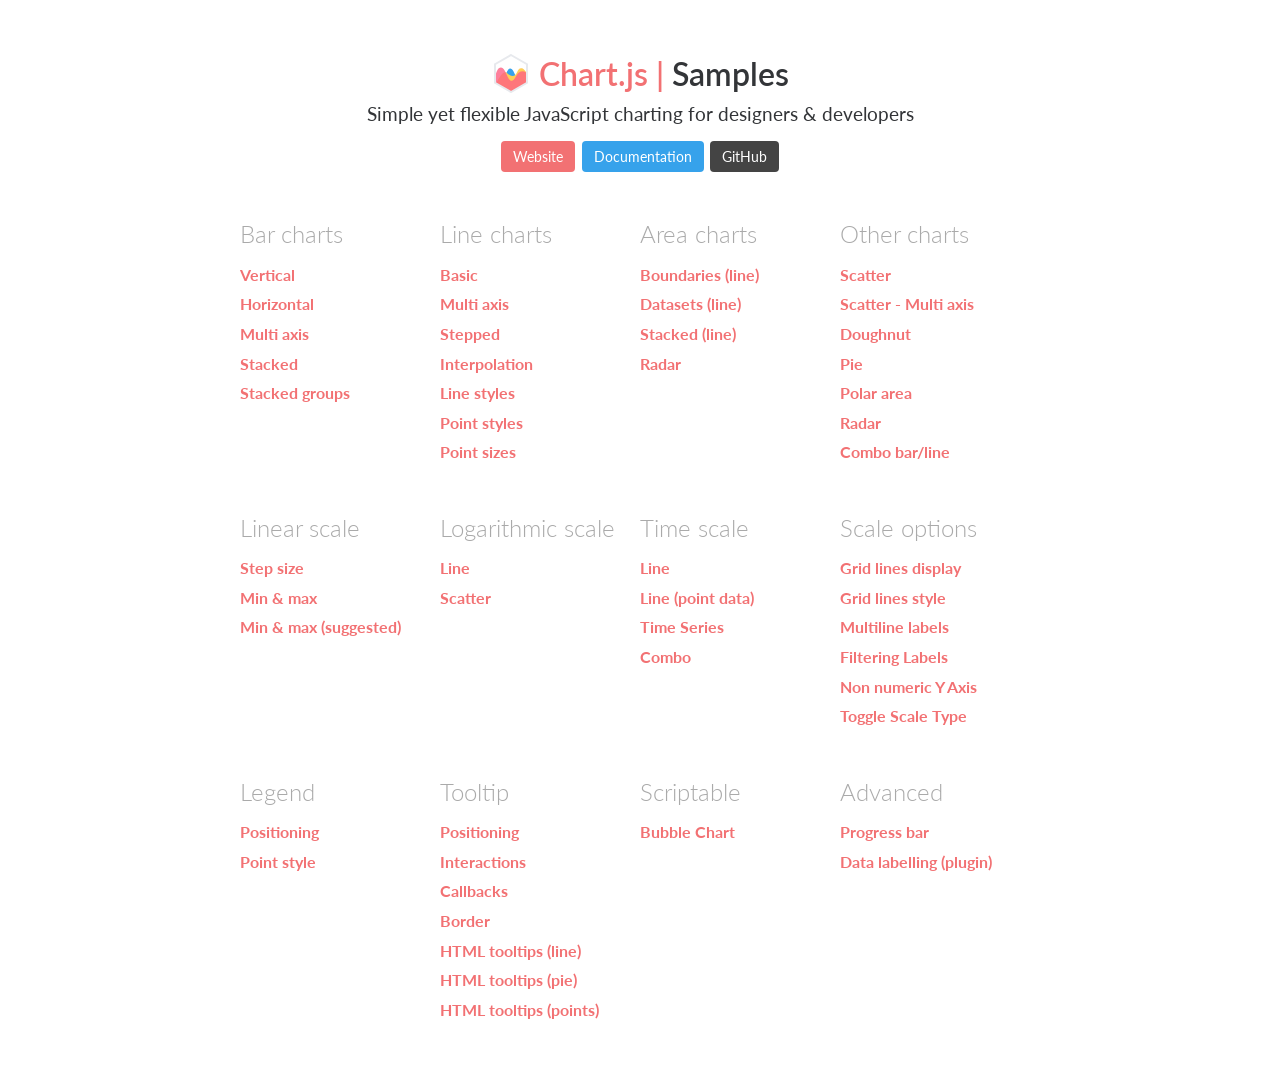
<file: SGI_HD/vendors/chart.js/samples/index.html>
<!DOCTYPE html>
<html lang="en-US">
<head>
	<meta charset="utf-8">
	<meta http-equiv="X-UA-Compatible" content="IE=Edge">
	<meta name="viewport" content="width=device-width, initial-scale=1">
	<link rel="stylesheet" type="text/css" href="style.css">
	<link rel="icon" href="favicon.ico">
	<script src="samples.js"></script>
	<script src="utils.js"></script>
	<title>Chart.js samples</title>
</head>
<body>
	<div class="content">
		<div class="header">
			<div class="chartjs-title">Samples</div>
			<div class="chartjs-caption">Simple yet flexible JavaScript charting for designers &amp; developers</div>
			<div class="chartjs-links">
				<a class="btn btn-chartjs" href="http://www.chartjs.org">Website</a>
				<a class="btn btn-docs" href="http://www.chartjs.org/docs">Documentation</a>
				<a class="btn btn-gh" href="https://github.com/chartjs/Chart.js">GitHub</a>
			</div>
		</div>

		<div id="categories" class="samples-categories"></div>
	</div>

	<script>
		function createCategory(item) {
			var el = document.createElement('div');
			el.className = 'samples-category';
			el.innerHTML =
				'<div class="title">' + item.title + '</div>' +
				'<div class="items"></div>';
			return el;
		}

		function createEntry(item) {
			var el = document.createElement('div');
			el.className = 'samples-entry';
			el.innerHTML = '<a class="title" href="' + item.path + '">' + item.title + '</a>';
			return el;
		}

		var categories = document.getElementById('categories');
		Samples.items.forEach(function(item) {
			var category = createCategory(item);
			var children = category.getElementsByClassName('items')[0];

			(item.items || []).forEach(function(item2) {
				children.appendChild(createEntry(item2));
			});

			categories.appendChild(category);
		});
	</script>
</body>
</html>
</file>
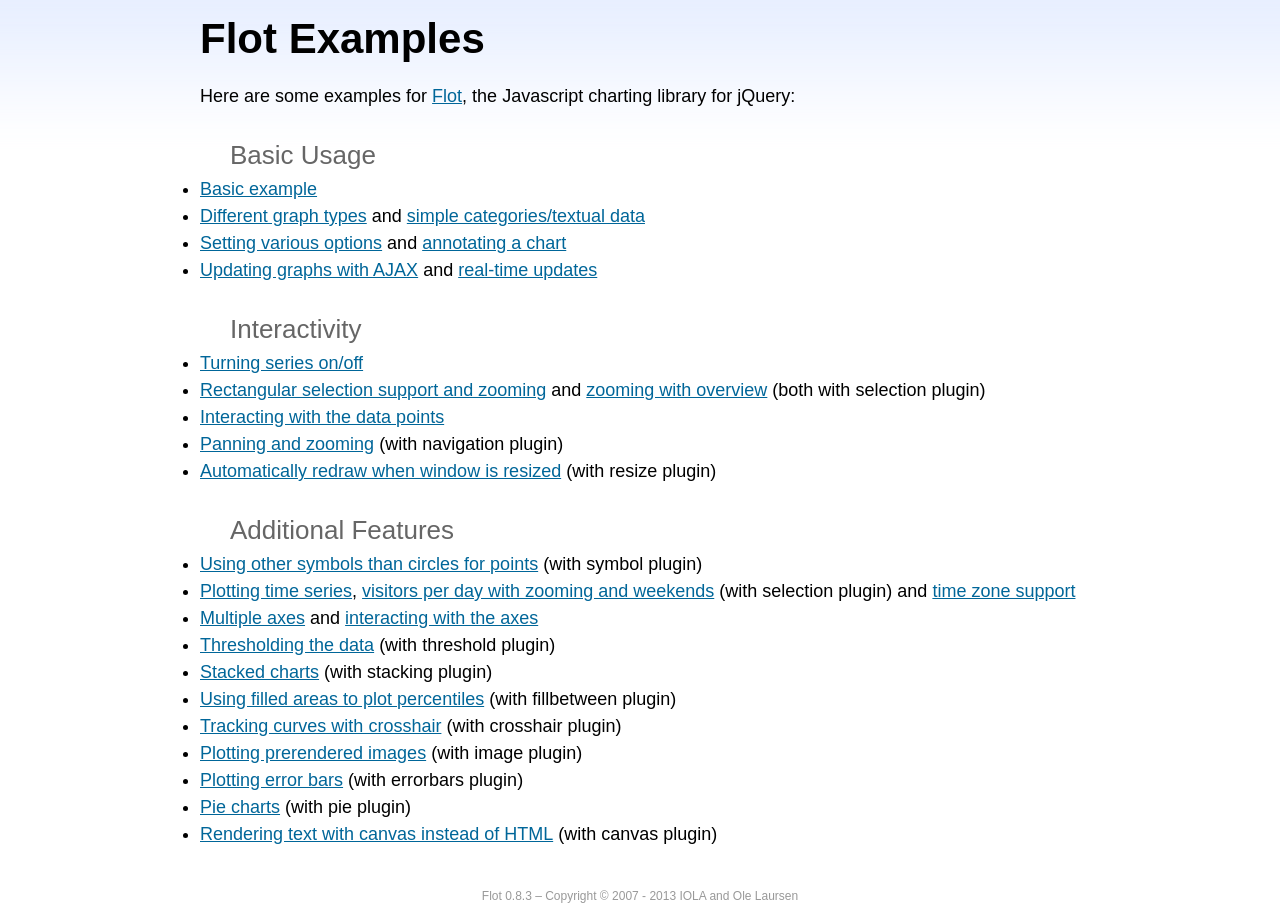
<file: SGI_HD/vendors/flot/examples/index.html>
<!DOCTYPE html PUBLIC "-//W3C//DTD HTML 4.01//EN" "http://www.w3.org/TR/html4/strict.dtd">
<html>
<head>
	<meta http-equiv="Content-Type" content="text/html; charset=utf-8">
	<title>Flot Examples</title>
	<link href="examples.css" rel="stylesheet" type="text/css">
	<style>

	h3 {
		margin-top: 30px;
		margin-bottom: 5px;
	}

	</style>
	<script language="javascript" type="text/javascript" src="../jquery.js"></script>
	<script language="javascript" type="text/javascript" src="../jquery.flot.js"></script>
	<script type="text/javascript">

	$(function() {

		// Add the Flot version string to the footer

		$("#footer").prepend("Flot " + $.plot.version + " &ndash; ");
	});

	</script>
</head>
<body>

	<div id="header">
		<h2>Flot Examples</h2>
	</div>

	<div id="content">

		<p>Here are some examples for <a href="http://www.flotcharts.org">Flot</a>, the Javascript charting library for jQuery:</p>

		<h3>Basic Usage</h3>

		<ul>
			<li><a href="basic-usage/index.html">Basic example</a></li>
			<li><a href="series-types/index.html">Different graph types</a> and <a href="categories/index.html">simple categories/textual data</a></li>
			<li><a href="basic-options/index.html">Setting various options</a> and <a href="annotating/index.html">annotating a chart</a></li>
			<li><a href="ajax/index.html">Updating graphs with AJAX</a> and <a href="realtime/index.html">real-time updates</a></li>
		</ul>

		<h3>Interactivity</h3>

		<ul>
			<li><a href="series-toggle/index.html">Turning series on/off</a></li>
			<li><a href="selection/index.html">Rectangular selection support and zooming</a> and <a href="zooming/index.html">zooming with overview</a> (both with selection plugin)</li>
			<li><a href="interacting/index.html">Interacting with the data points</a></li>
			<li><a href="navigate/index.html">Panning and zooming</a> (with navigation plugin)</li>
			<li><a href="resize/index.html">Automatically redraw when window is resized</a> (with resize plugin)</li>
		</ul>

		<h3>Additional Features</h3>

		<ul>
			<li><a href="symbols/index.html">Using other symbols than circles for points</a> (with symbol plugin)</li>
			<li><a href="axes-time/index.html">Plotting time series</a>, <a href="visitors/index.html">visitors per day with zooming and weekends</a> (with selection plugin) and <a href="axes-time-zones/index.html">time zone support</a></li>
			<li><a href="axes-multiple/index.html">Multiple axes</a> and <a href="axes-interacting/index.html">interacting with the axes</a></li>
			<li><a href="threshold/index.html">Thresholding the data</a> (with threshold plugin)</li>
			<li><a href="stacking/index.html">Stacked charts</a> (with stacking plugin)</li>
			<li><a href="percentiles/index.html">Using filled areas to plot percentiles</a> (with fillbetween plugin)</li>
			<li><a href="tracking/index.html">Tracking curves with crosshair</a> (with crosshair plugin)</li>
			<li><a href="image/index.html">Plotting prerendered images</a> (with image plugin)</li>
			<li><a href="series-errorbars/index.html">Plotting error bars</a> (with errorbars plugin)</li>
			<li><a href="series-pie/index.html">Pie charts</a> (with pie plugin)</li>
			<li><a href="canvas/index.html">Rendering text with canvas instead of HTML</a> (with canvas plugin)</li>
		</ul>

	</div>

	<div id="footer">
		Copyright &copy; 2007 - 2013 IOLA and Ole Laursen
	</div>

</body>
</html>
</file>
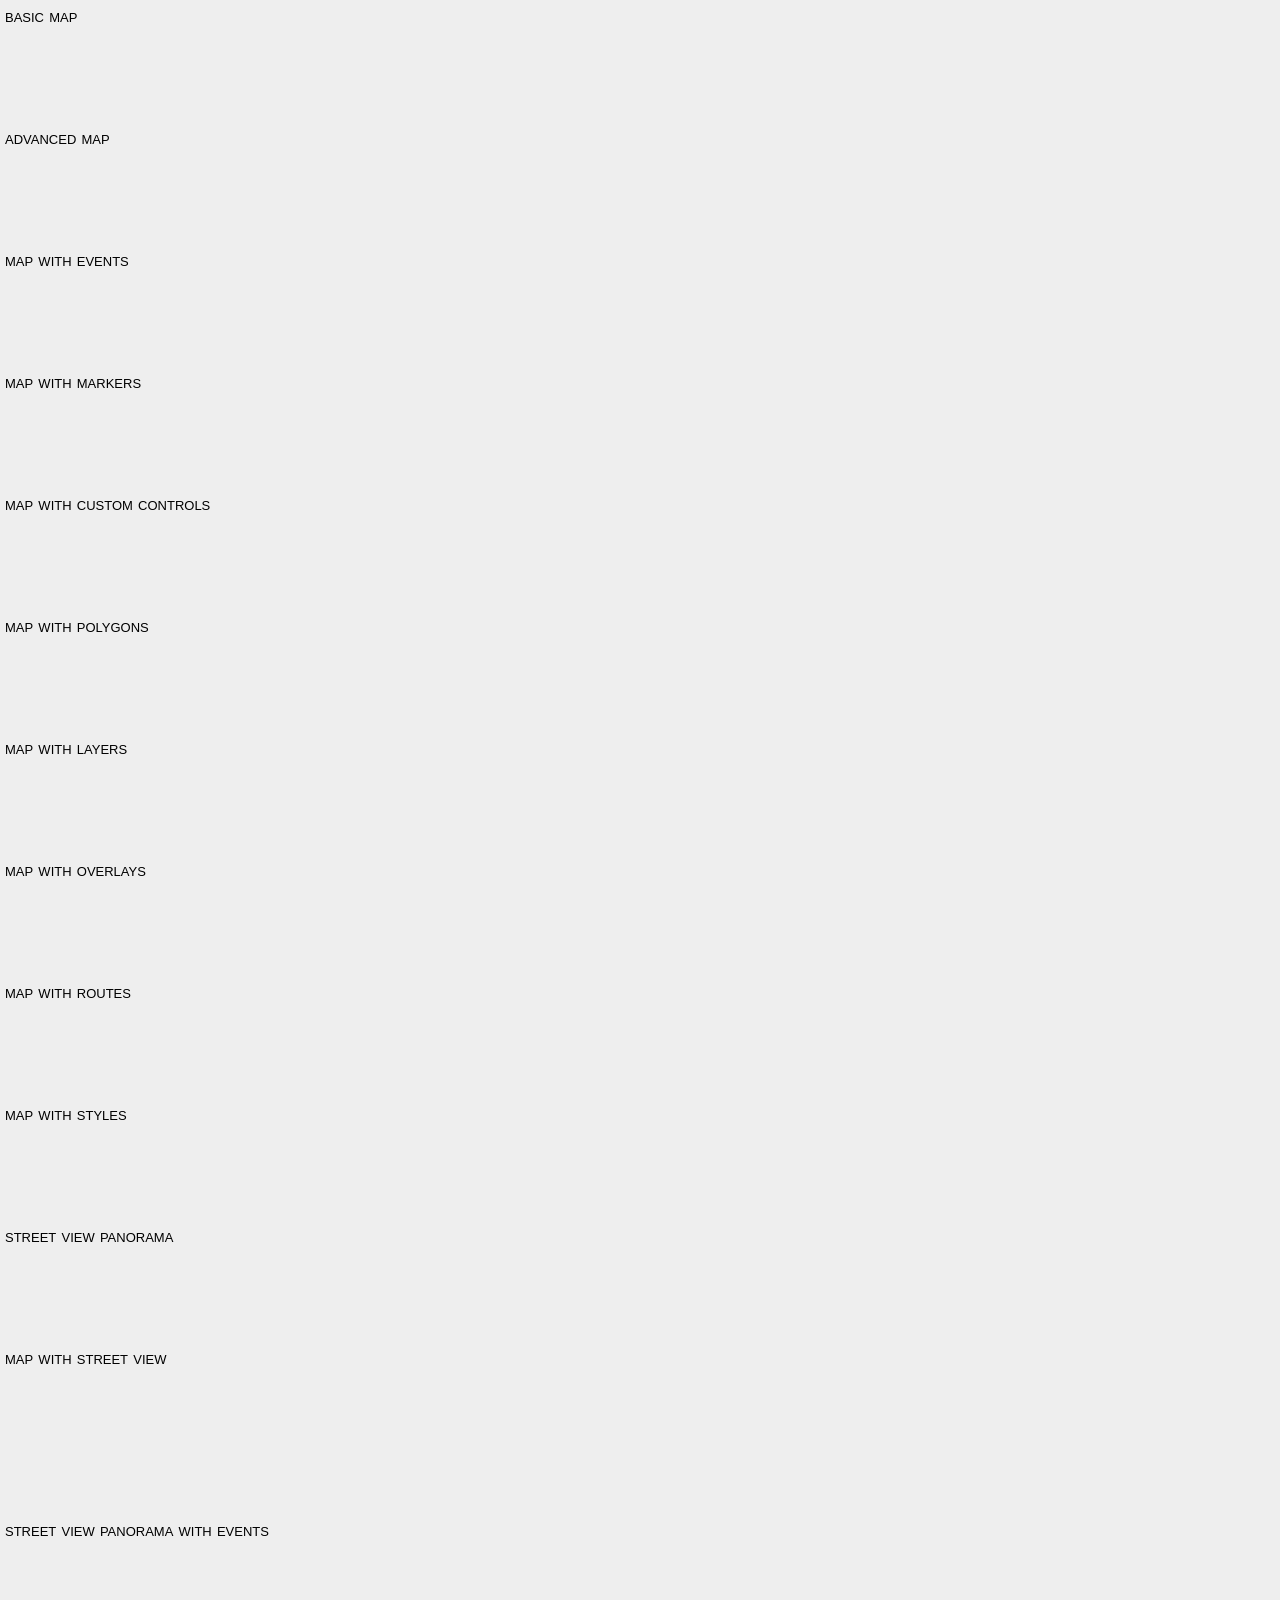
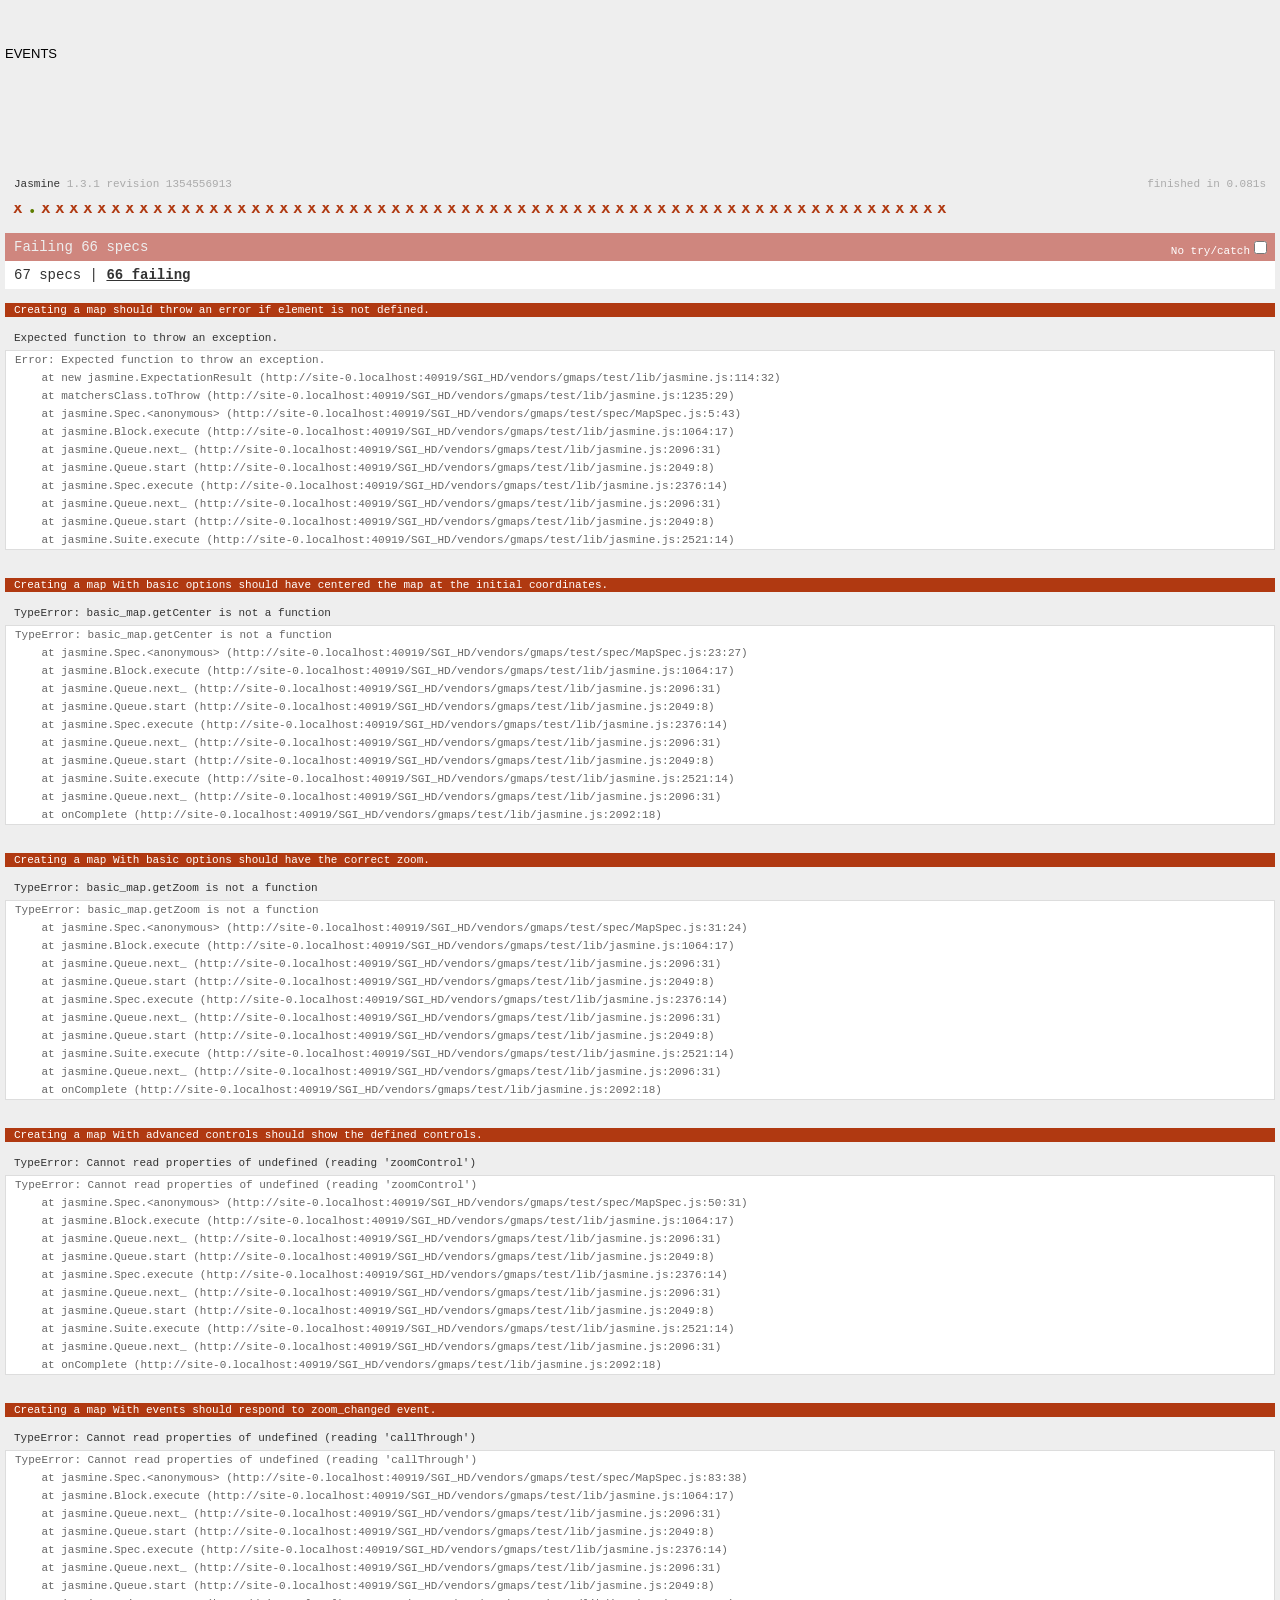
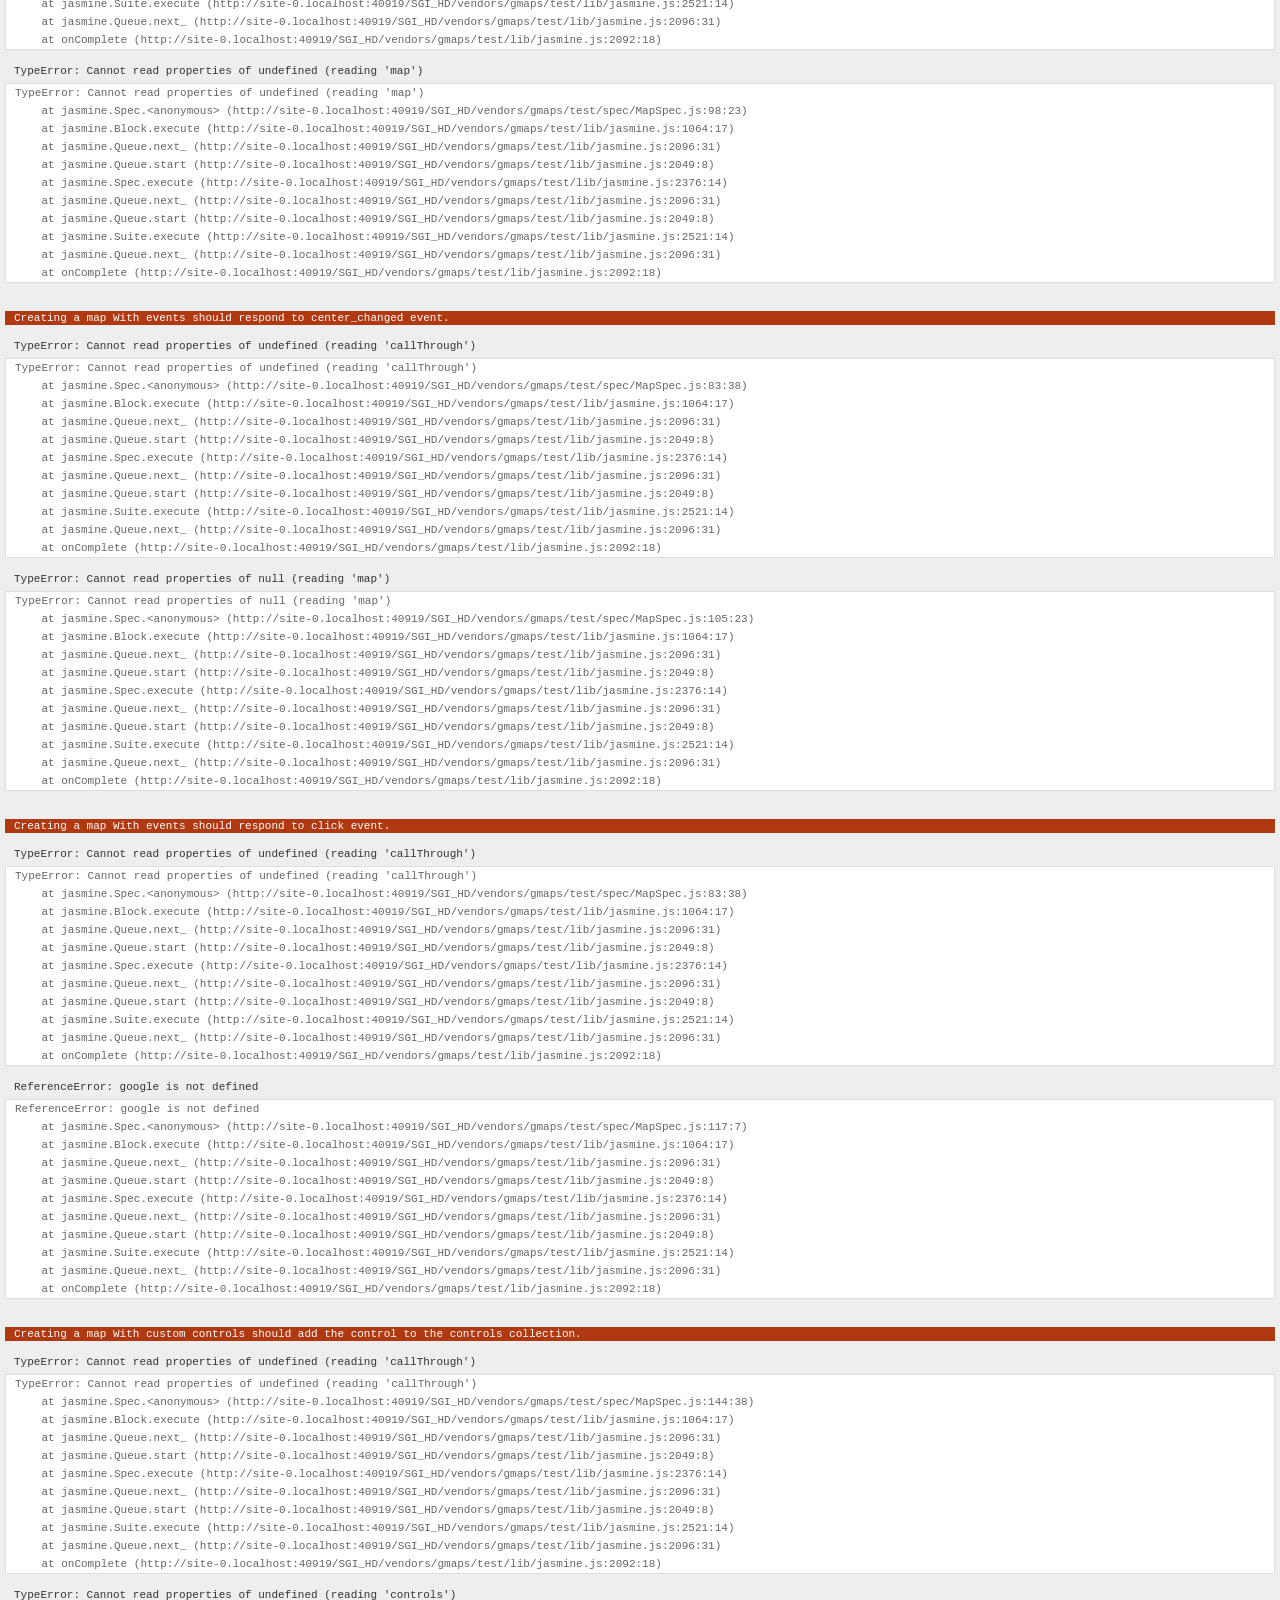
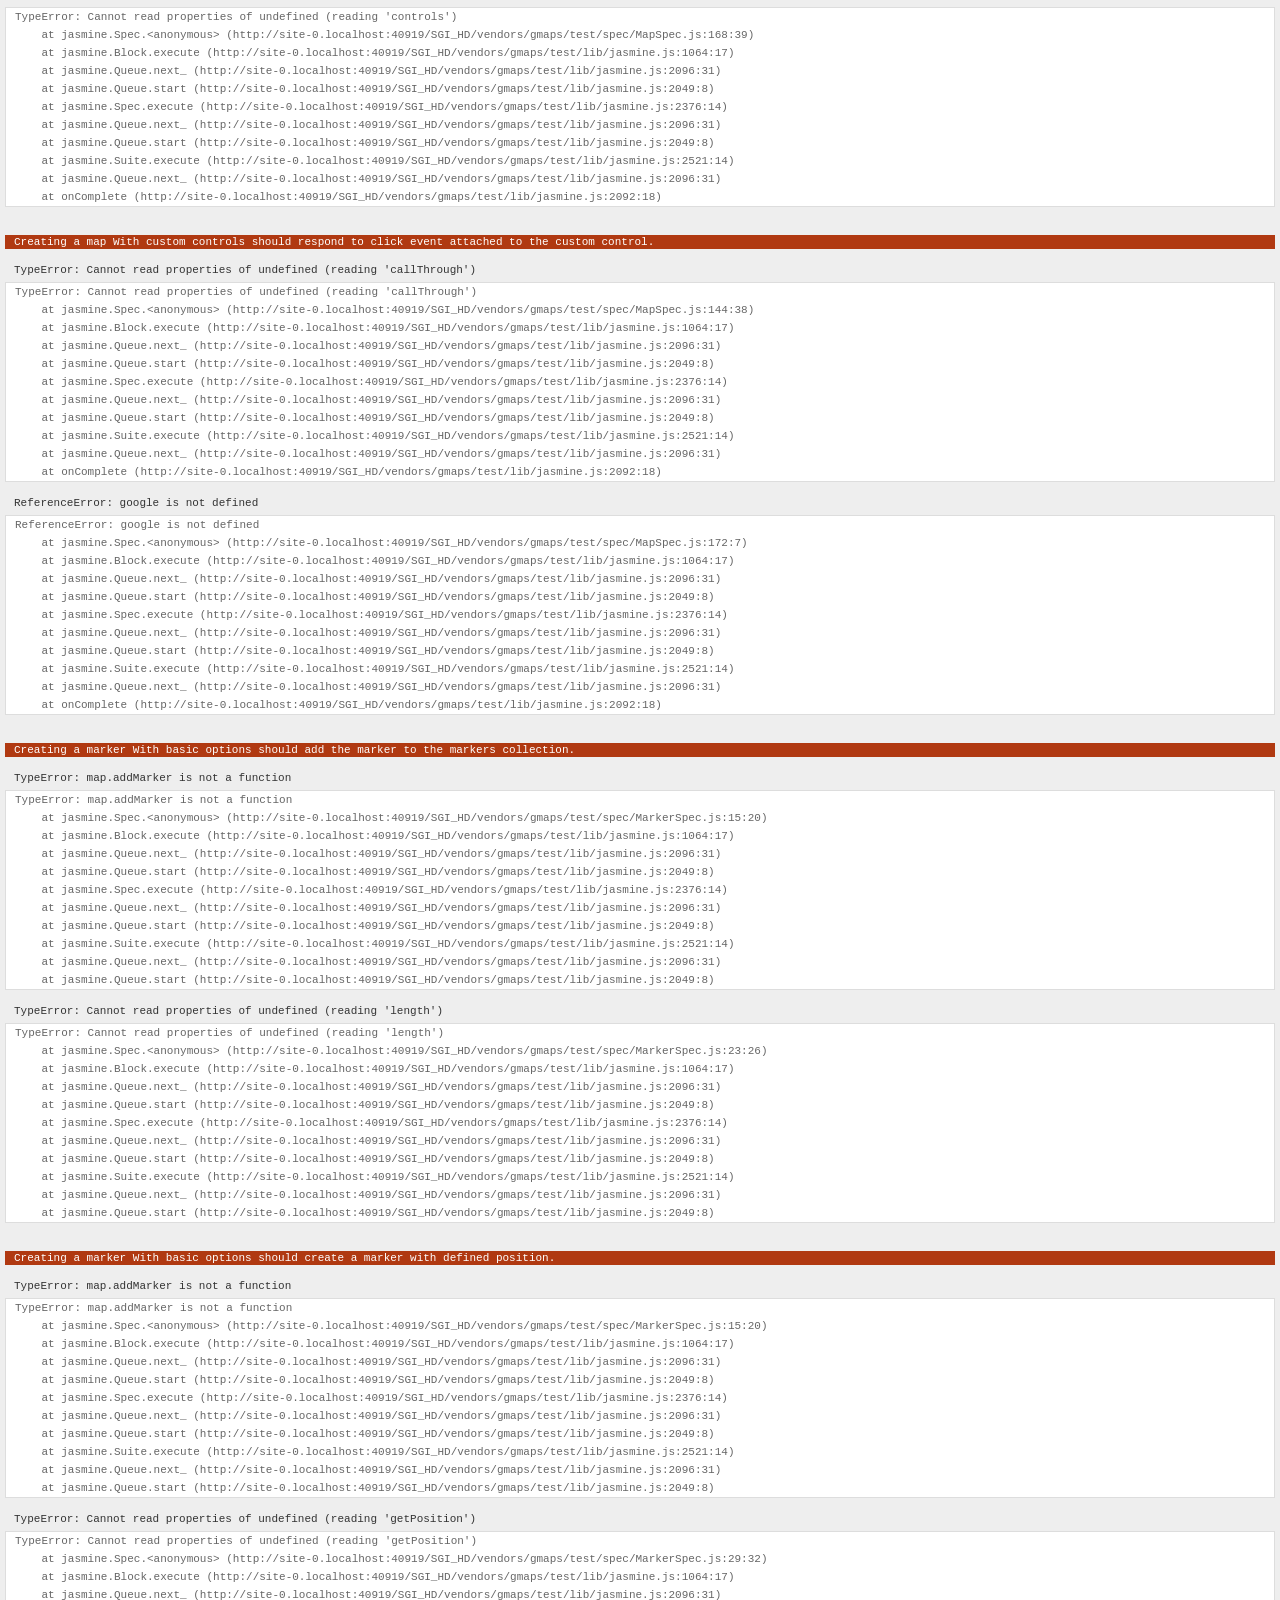
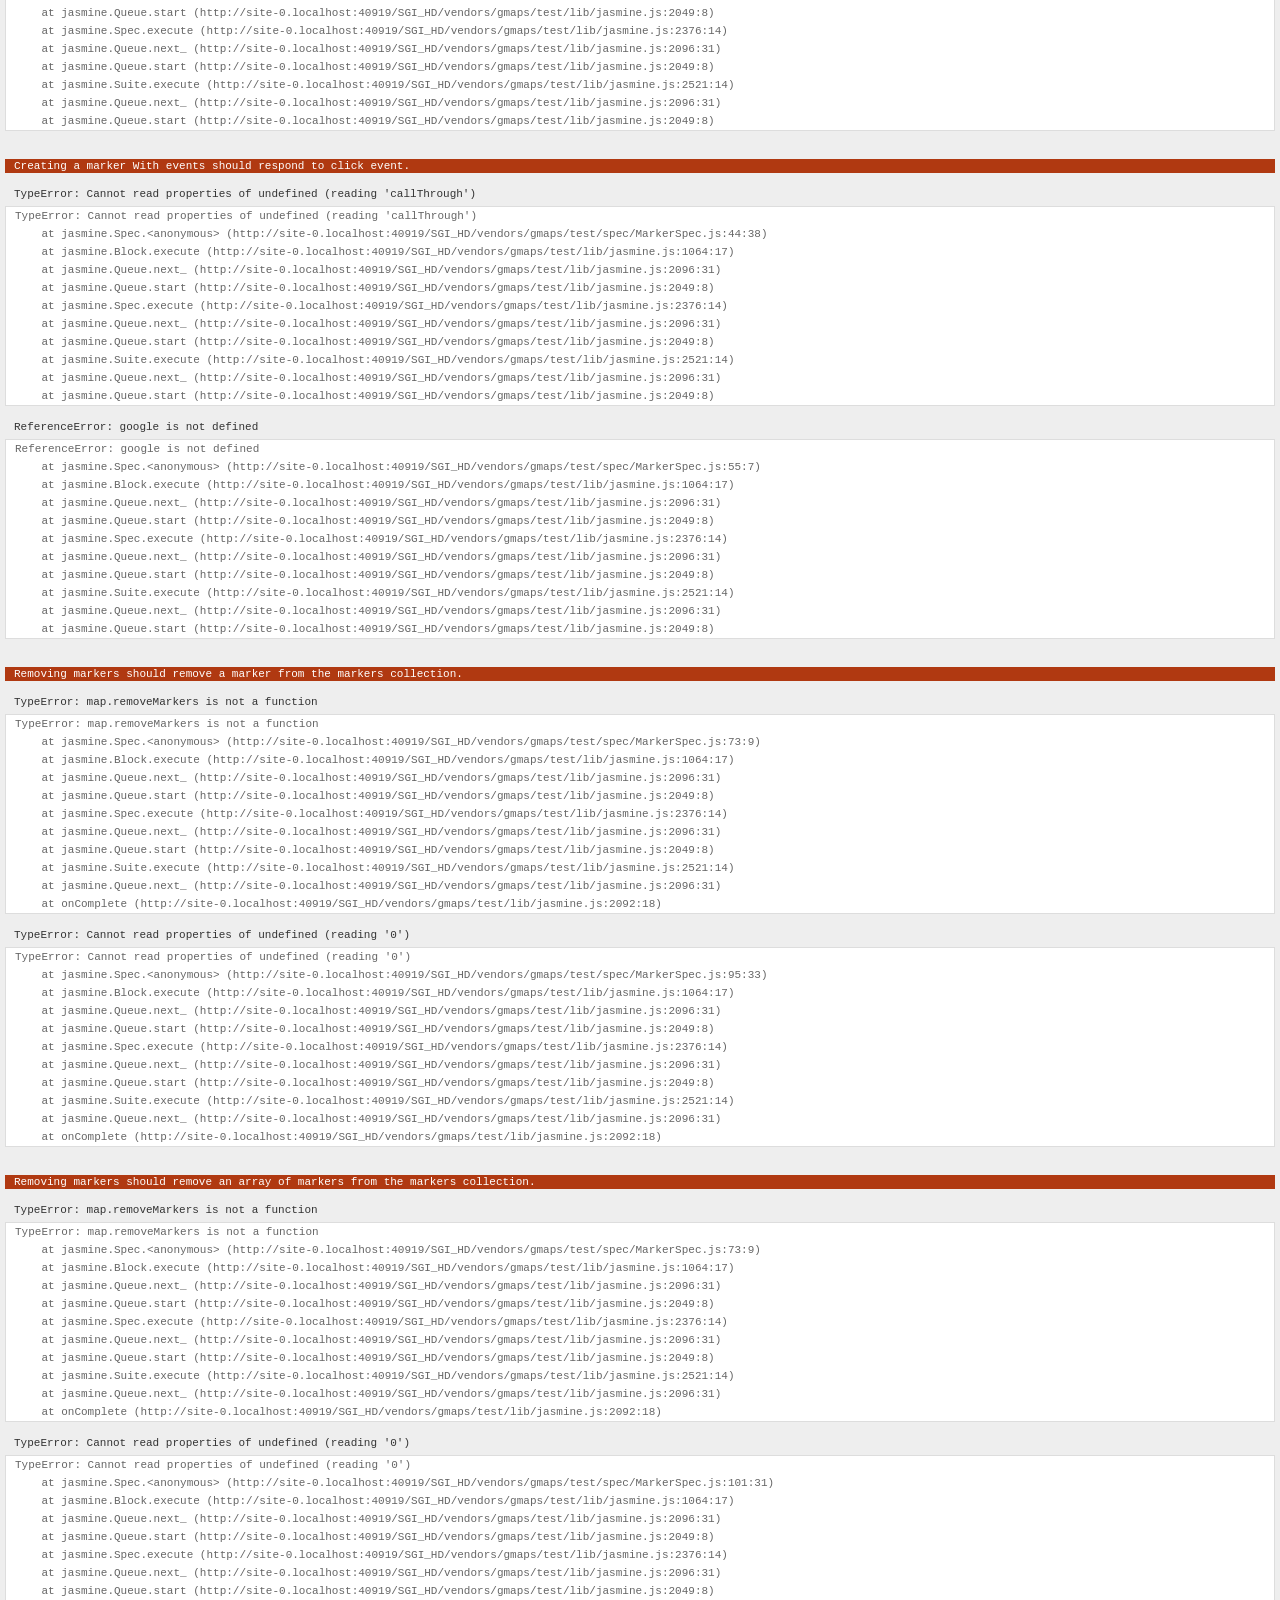
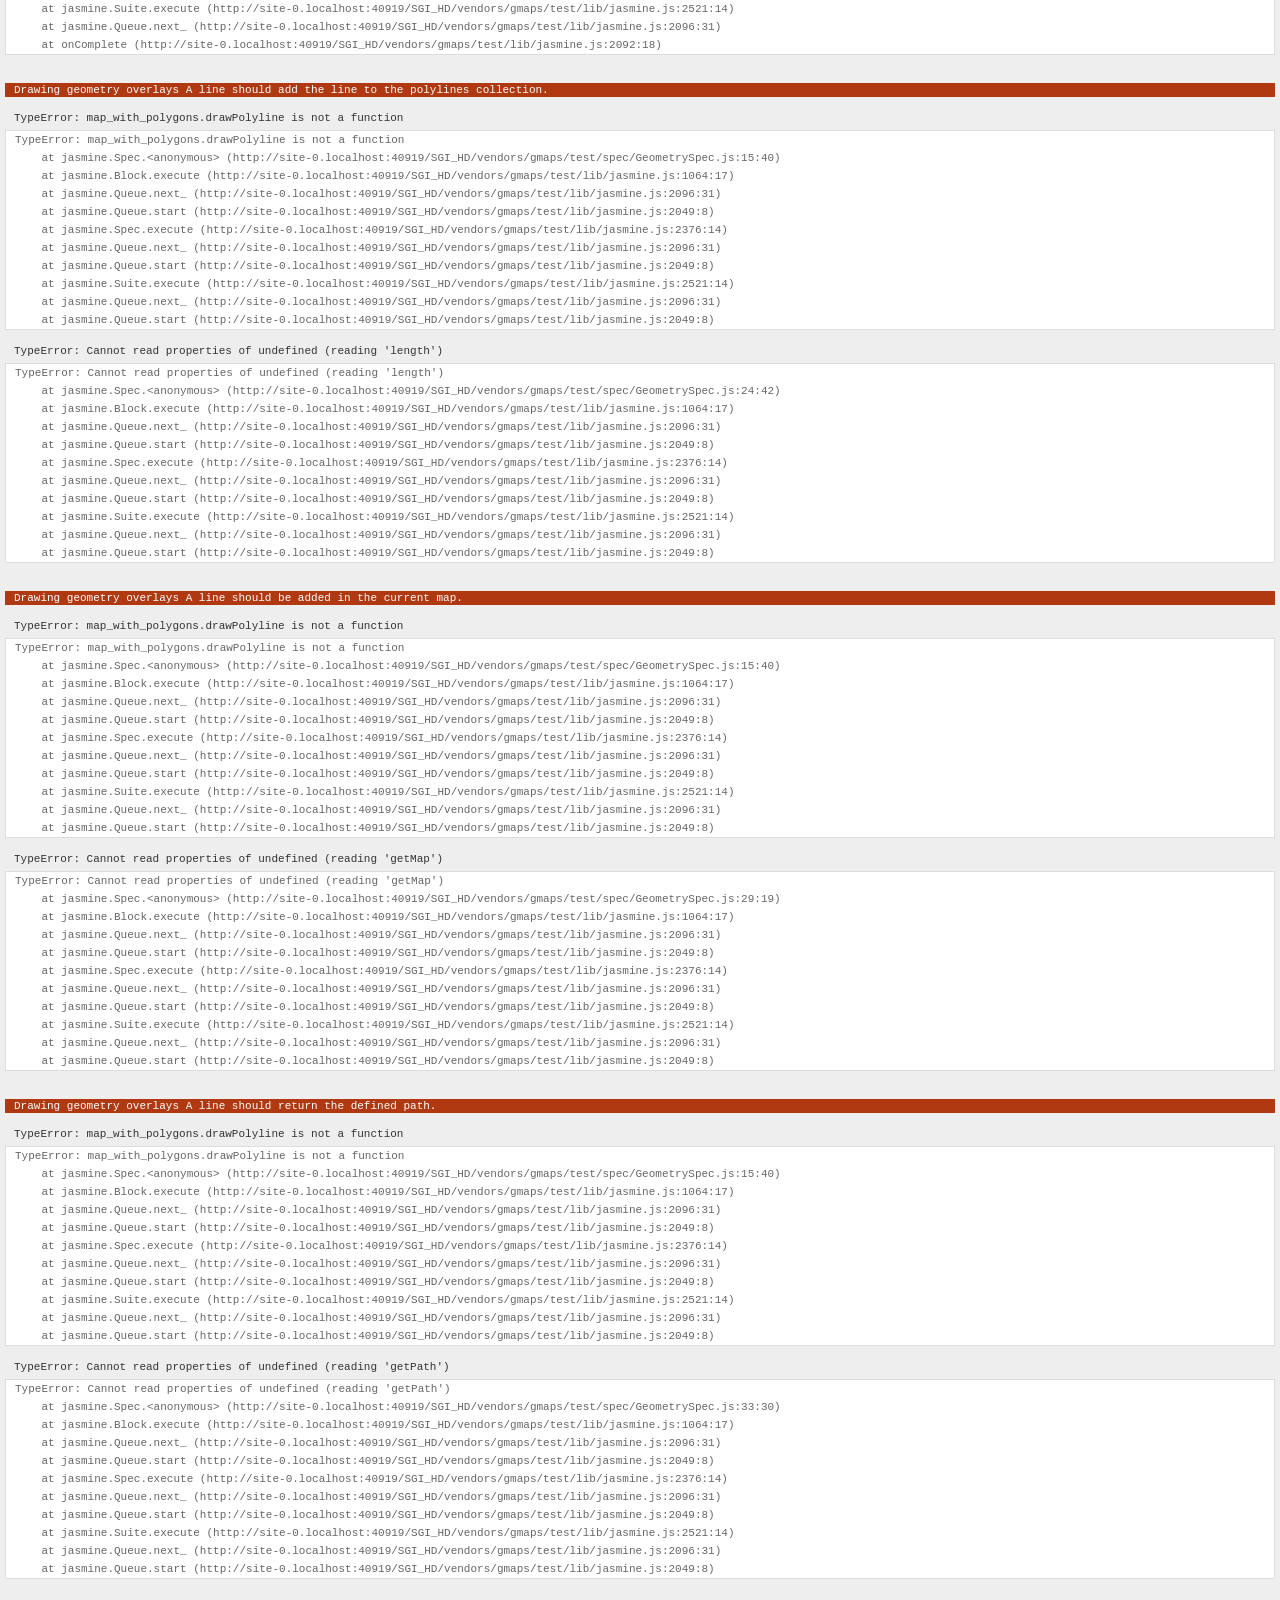
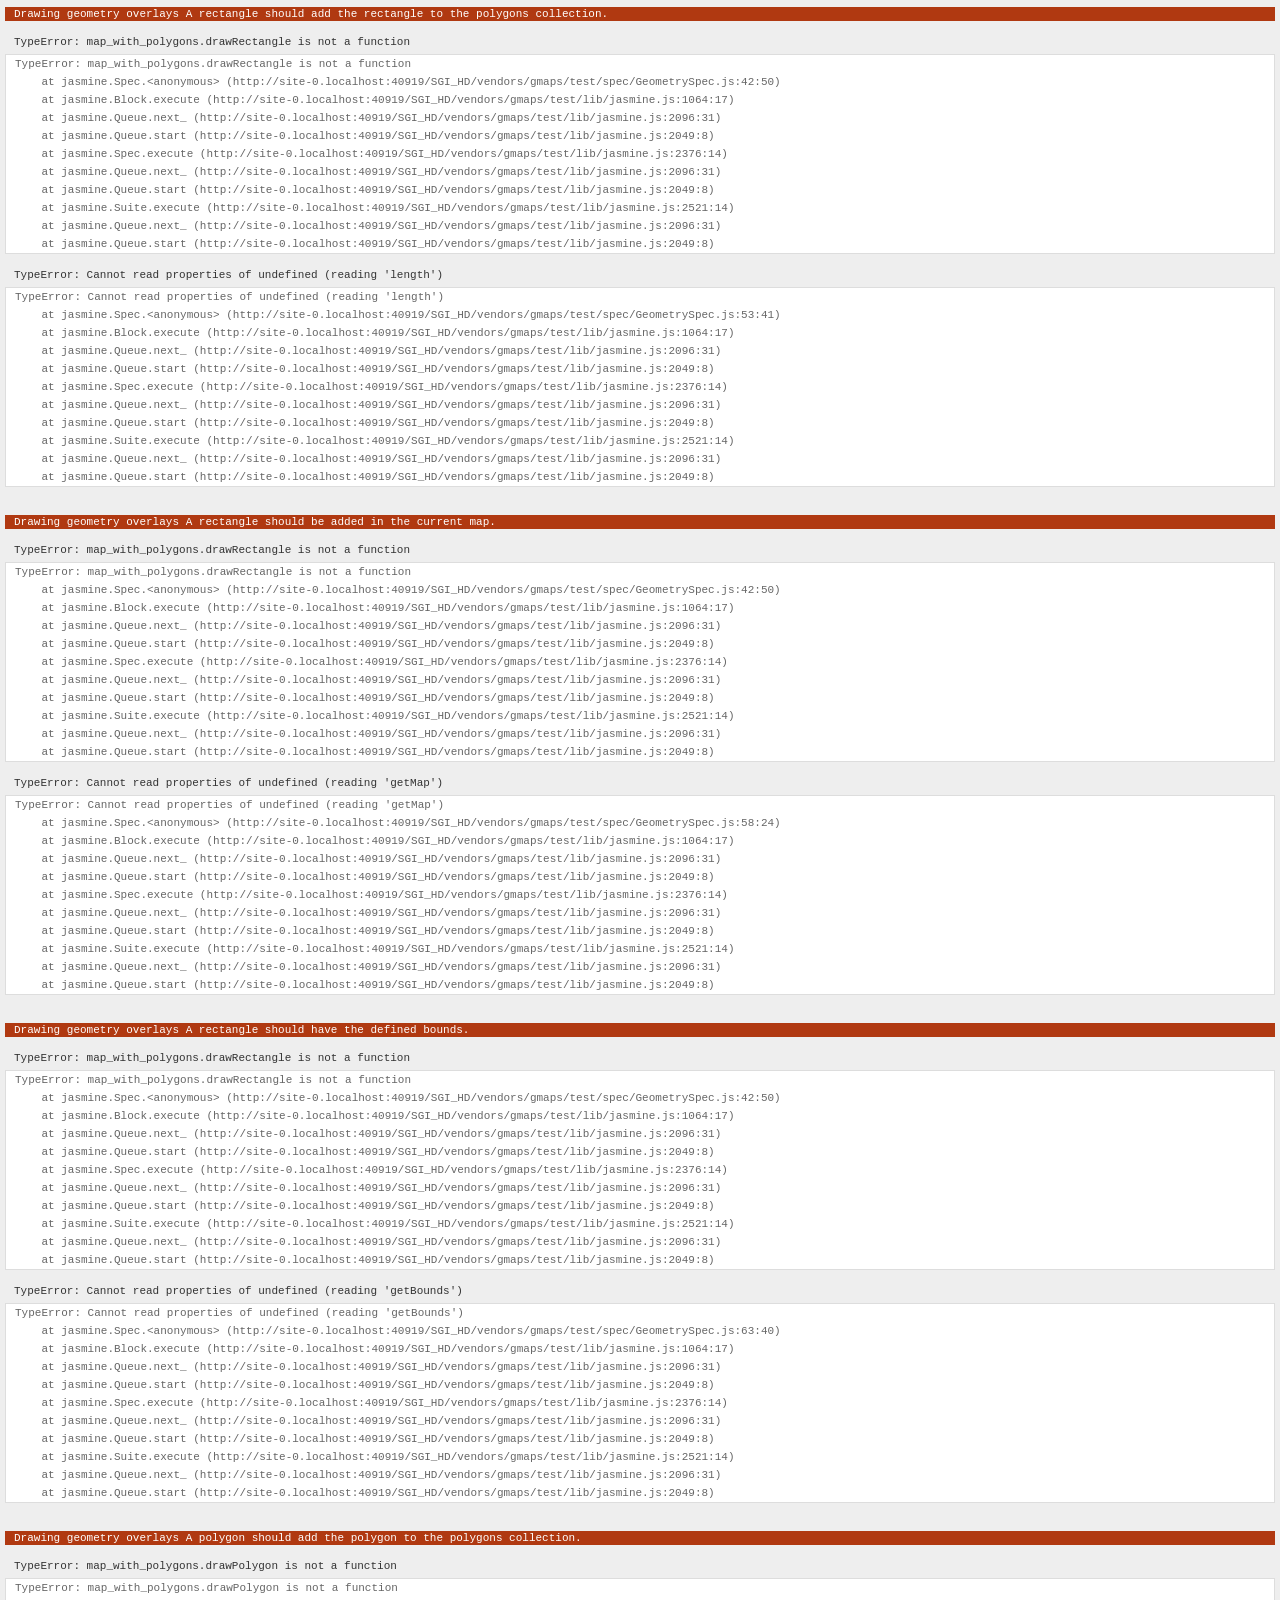
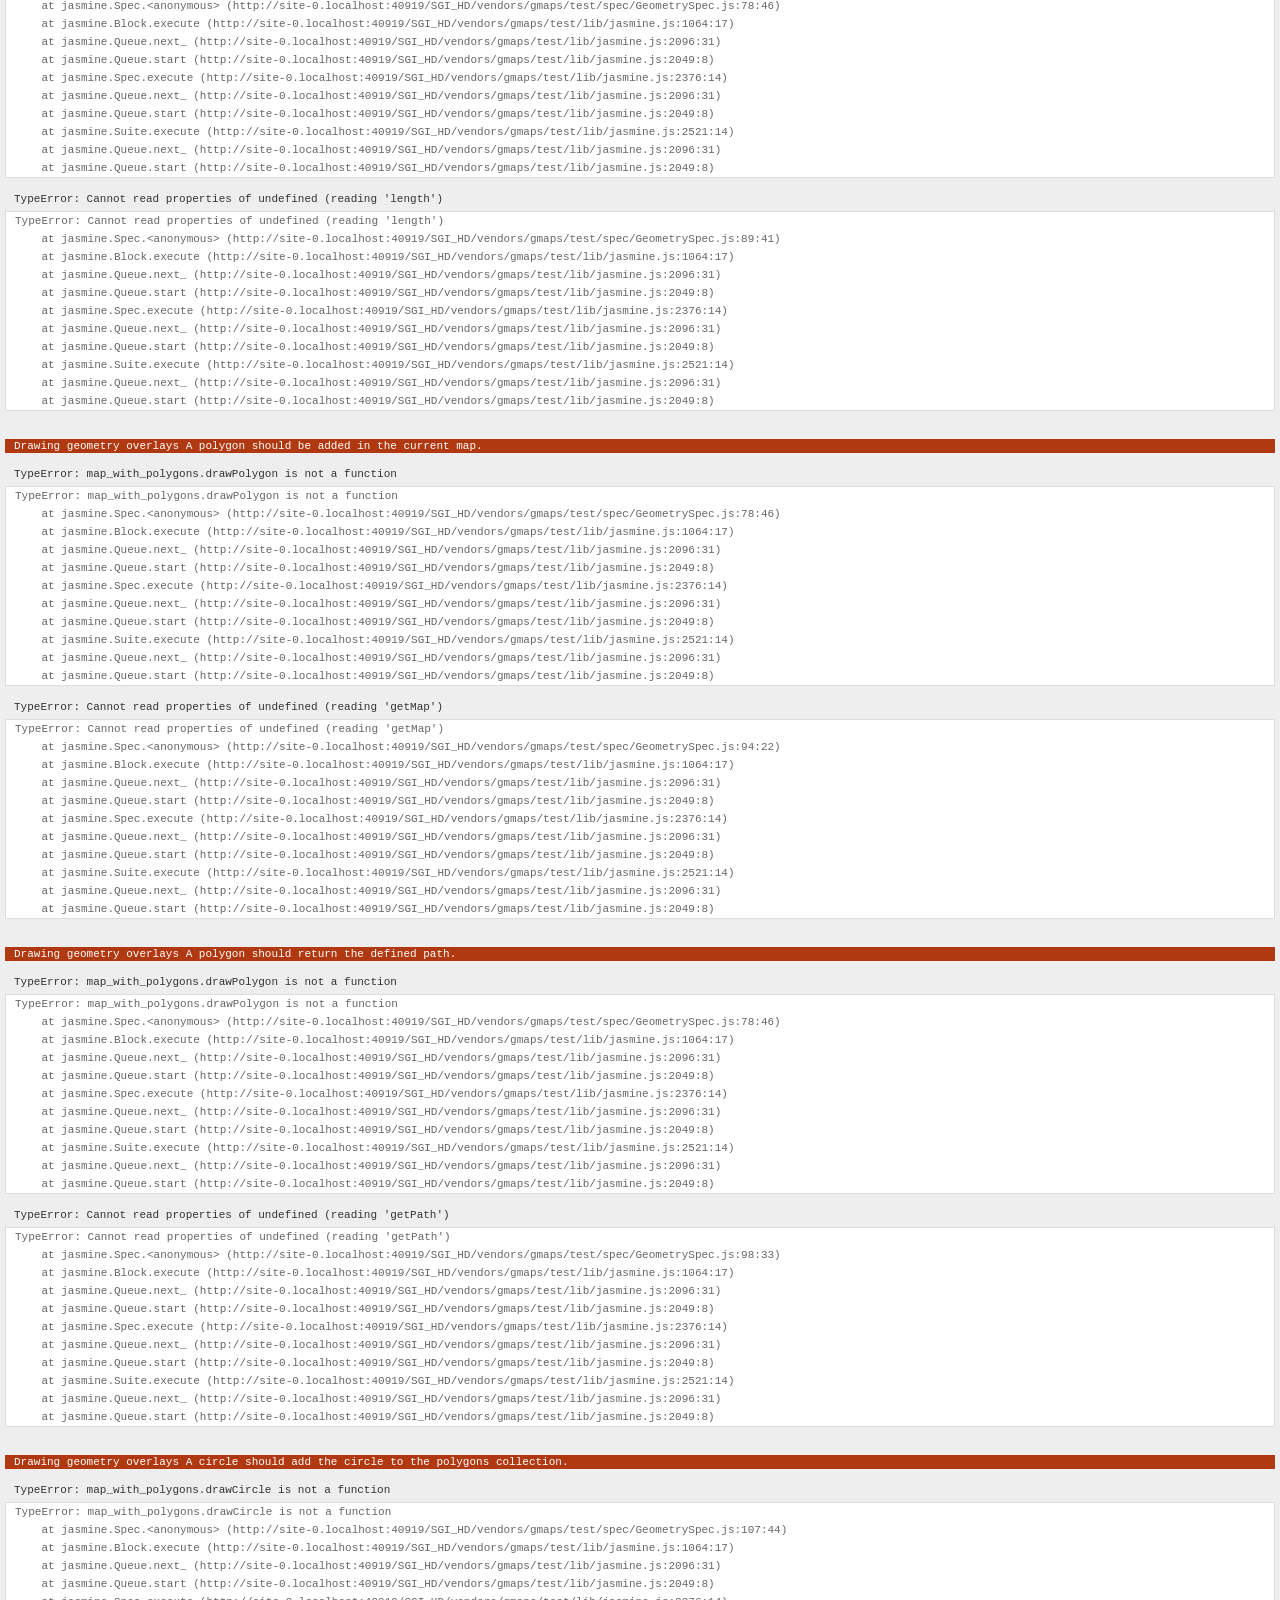
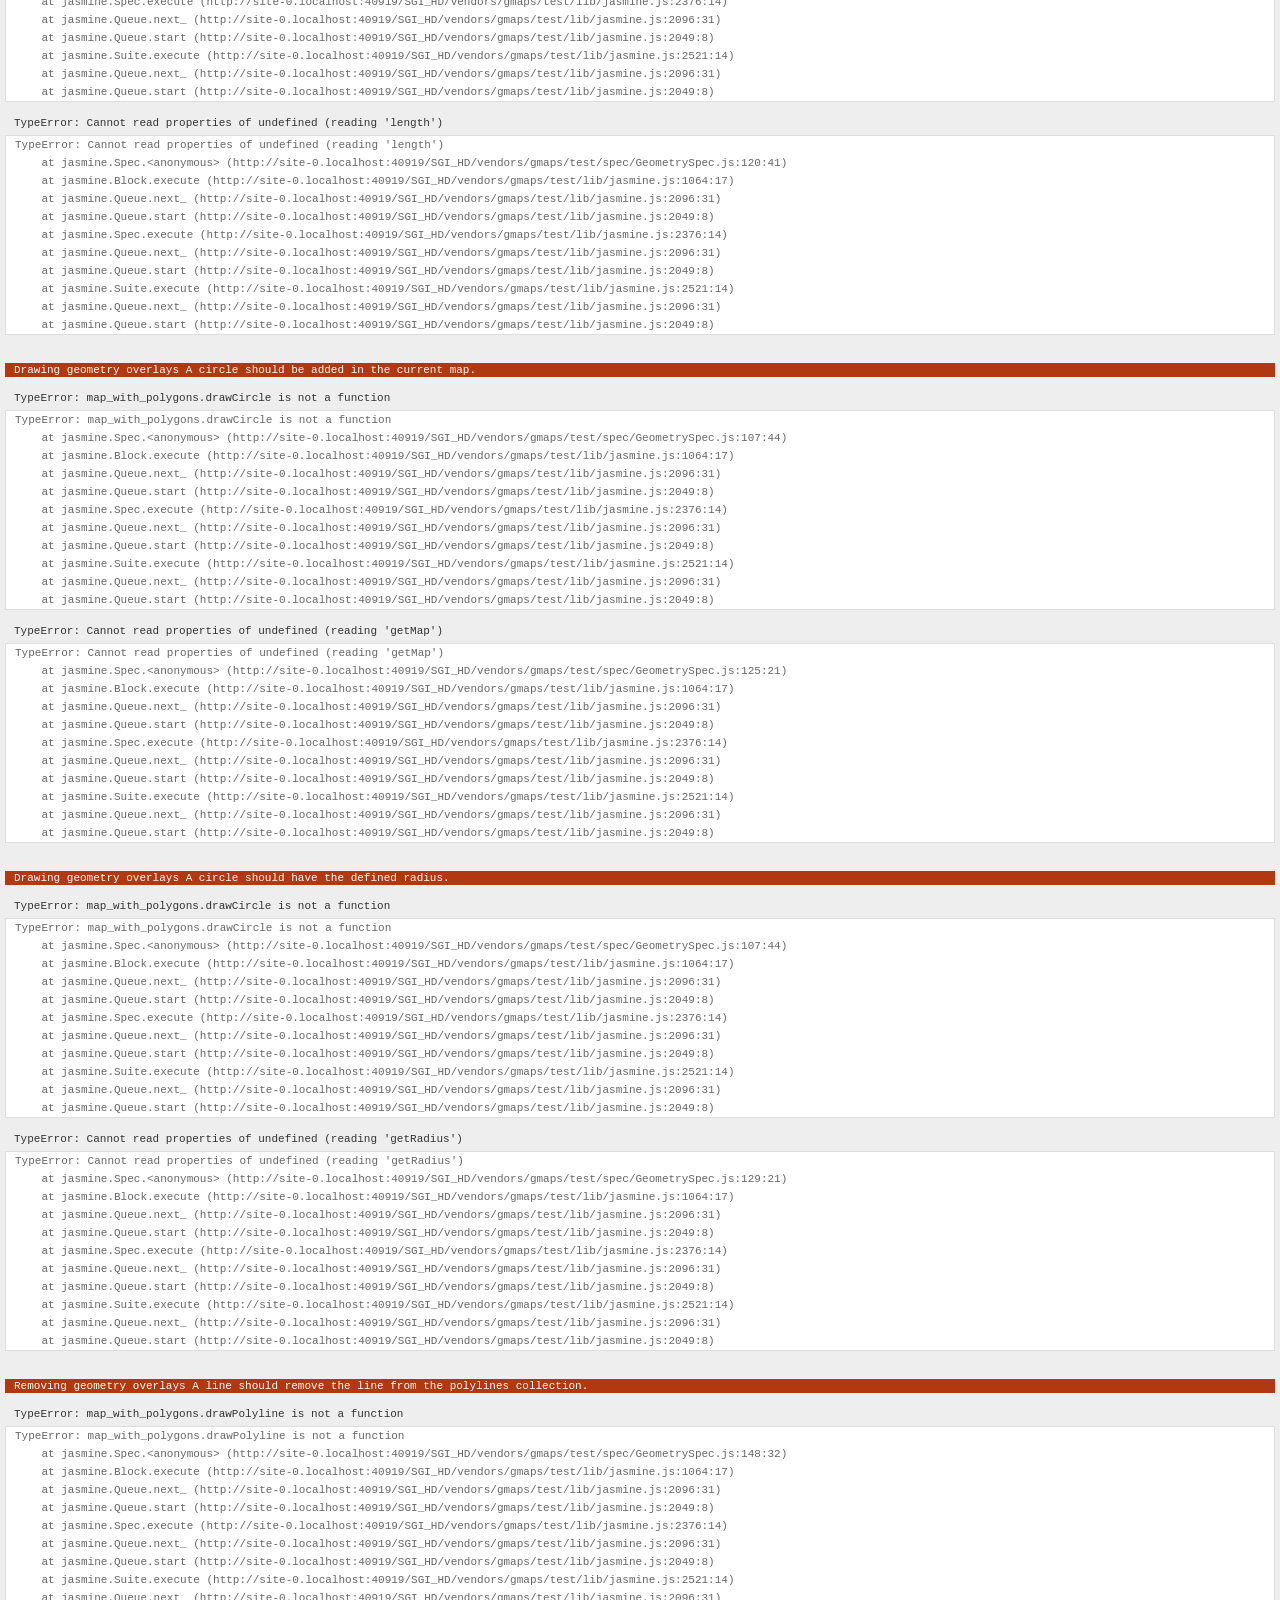
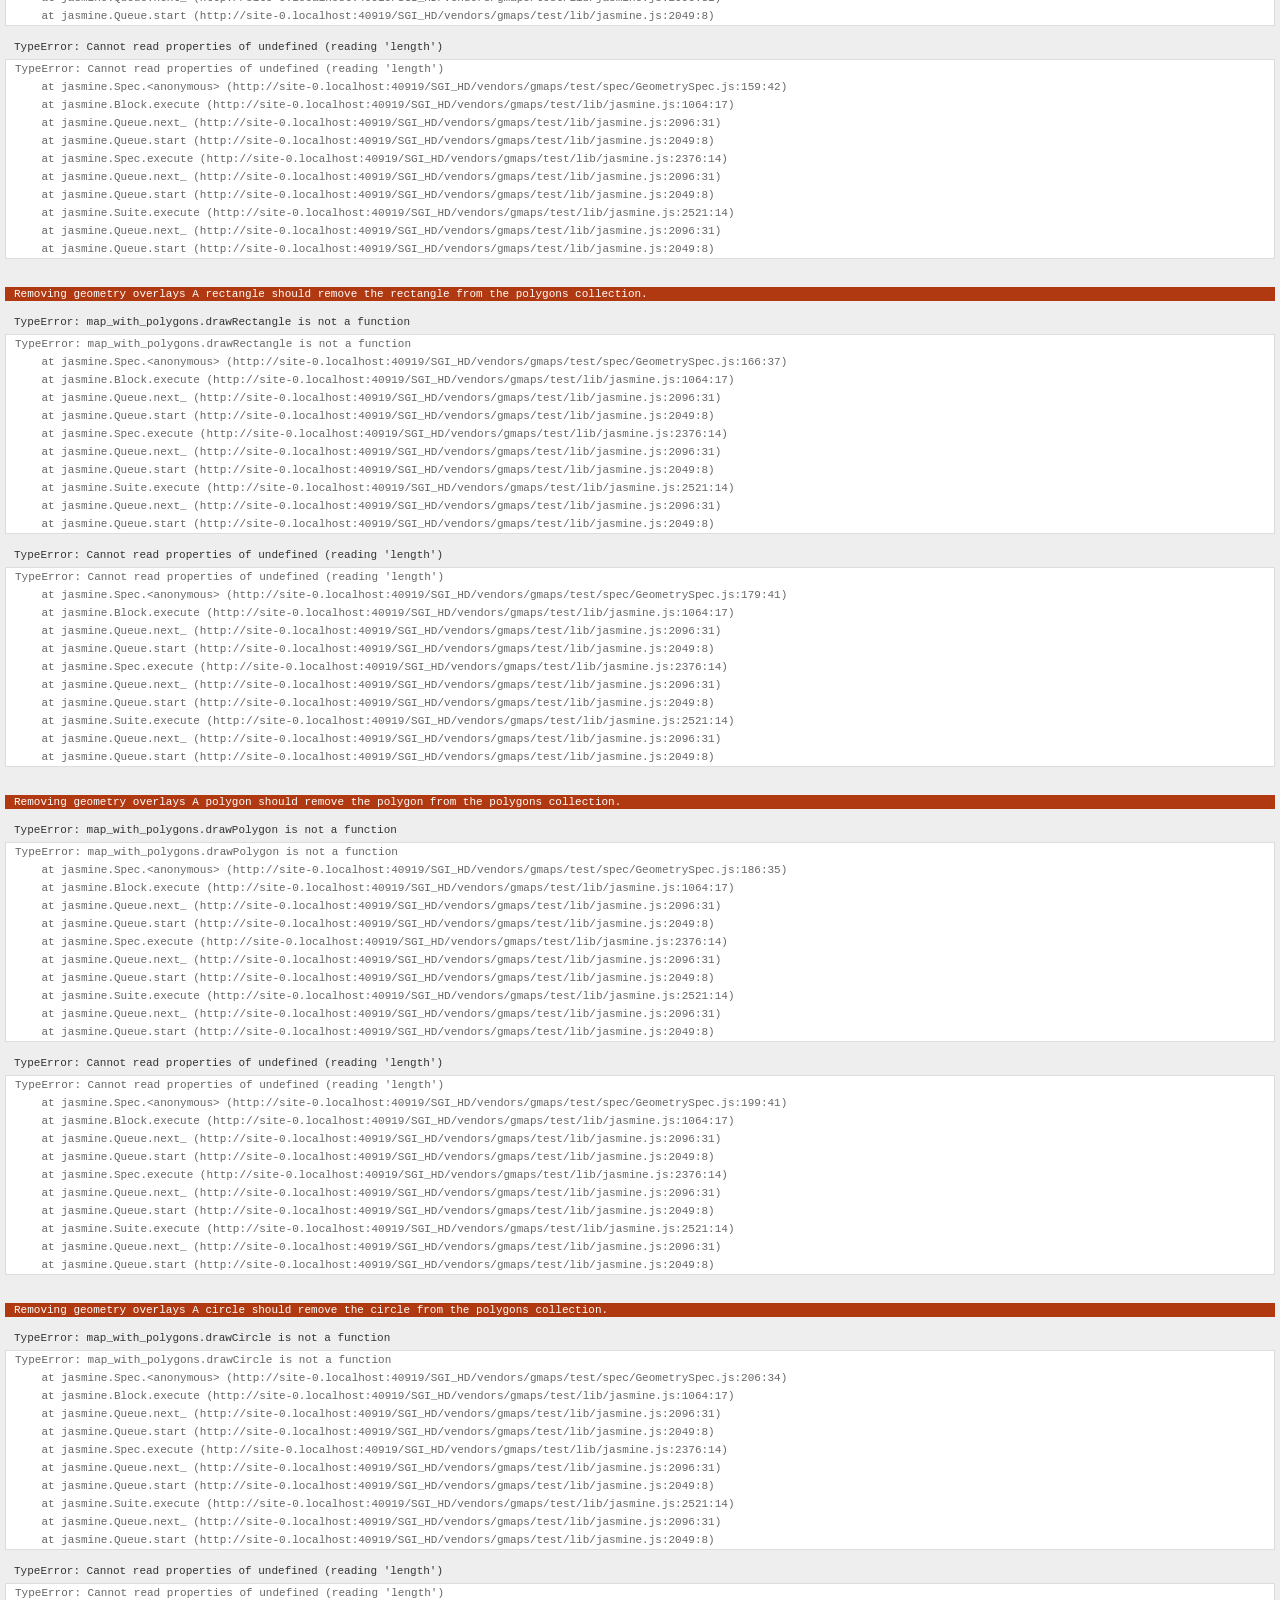
<file: SGI_HD/vendors/gmaps/test/index.html>
<!DOCTYPE html>
<html>
<head>
  <title>gmaps.js test</title>
  <link rel="stylesheet" type="text/css" href="lib/jasmine.css" />
  <link rel="stylesheet" href="style.css" />
  <script type="text/javascript" src="lib/jasmine.js"></script>
  <script type="text/javascript" src="lib/jasmine-html.js"></script>

  <script type="text/javascript" src="http://maps.google.com/maps/api/js?sensor=true"></script>
  <script type="text/javascript" src="../gmaps.js"></script>

  <script type="text/javascript" src="spec/MapSpec.js"></script>
  <script type="text/javascript" src="spec/MarkerSpec.js"></script>
  <script type="text/javascript" src="spec/GeometrySpec.js"></script>
  <script type="text/javascript" src="spec/LayerSpec.js"></script>
  <script type="text/javascript" src="spec/OverlaySpec.js"></script>
  <script type="text/javascript" src="spec/RouteSpec.js"></script>
  <script type="text/javascript" src="spec/StyleSpec.js"></script>
  <script type="text/javascript" src="spec/StreetViewSpec.js"></script>
  <script type="text/javascript" src="spec/EventSpec.js"></script>
  <script type="text/javascript" src="spec/ControlSpec.js"></script>

  <script type="text/javascript">
    (function() {
      var jasmineEnv = jasmine.getEnv();
      jasmineEnv.updateInterval = 1000;

      var htmlReporter = new jasmine.HtmlReporter();

      jasmineEnv.addReporter(htmlReporter);

      jasmineEnv.specFilter = function(spec) {
        return htmlReporter.specFilter(spec);
      };

      var currentWindowOnload = window.onload;

      window.onload = function() {
        if (currentWindowOnload) {
          currentWindowOnload();
        }

        execJasmine();
      };

      function execJasmine() {
        jasmineEnv.execute();
      }
    })();
  </script>
</head>
<body>
  <h3>Basic map</h3>
  <div class="map" id="basic-map"></div>
  <h3>Advanced map</h3>
  <div class="map" id="advanced-map"></div>
  <h3>Map with events</h3>
  <div class="map" id="map-with-events"></div>
  <h3>Map with markers</h3>
  <div class="map" id="map-with-markers"></div>
  <h3>Map with custom controls</h3>
  <div class="map" id="map-with-custom-controls"></div>
  <h3>Map with polygons</h3>
  <div class="map" id="map-with-polygons"></div>
  <h3>Map with layers</h3>
  <div class="map" id="map-with-layers"></div>
  <h3>Map with overlays</h3>
  <div class="map" id="map-with-overlays"></div>
  <h3>Map with routes</h3>
  <div class="map" id="map-with-routes"></div>
  <h3>Map with styles</h3>
  <div class="map" id="map-with-styles"></div>
  <h3>Street View Panorama</h3>
  <div class="panorama" id="streetview-standalone-panorama"></div>
  <h3>Map with Street View</h3>
  <div class="with-columns">
    <div class="map" id="map-with-streetview"></div>
    <div class="panorama" id="streetview-panorama"></div>
  </div>
  <h3>Street View Panorama with events</h3>
  <div class="panorama" id="streetview-with-events"></div>
  <h3>Events</h3>
  <div class="map" id="events"></div>
</body>
</html>
</file>
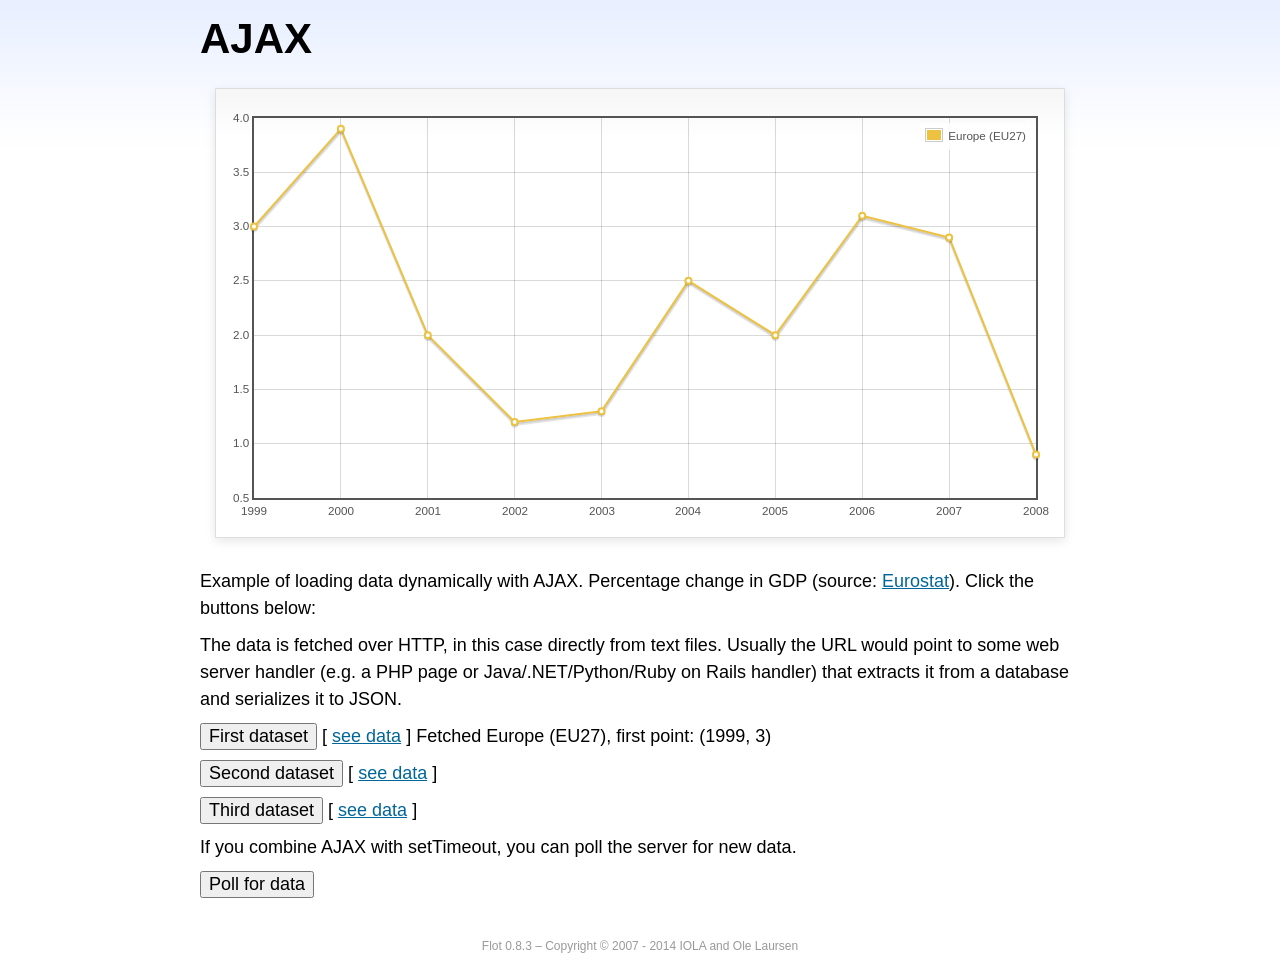
<file: SGI_HD/vendors/flot/examples/ajax/index.html>
<!DOCTYPE html PUBLIC "-//W3C//DTD HTML 4.01//EN" "http://www.w3.org/TR/html4/strict.dtd">
<html>
<head>
	<meta http-equiv="Content-Type" content="text/html; charset=utf-8">
	<title>Flot Examples: AJAX</title>
	<link href="../examples.css" rel="stylesheet" type="text/css">
	<!--[if lte IE 8]><script language="javascript" type="text/javascript" src="../../excanvas.min.js"></script><![endif]-->
	<script language="javascript" type="text/javascript" src="../../jquery.js"></script>
	<script language="javascript" type="text/javascript" src="../../jquery.flot.js"></script>
	<script type="text/javascript">

	$(function() {

		var options = {
			lines: {
				show: true
			},
			points: {
				show: true
			},
			xaxis: {
				tickDecimals: 0,
				tickSize: 1
			}
		};

		var data = [];

		$.plot("#placeholder", data, options);

		// Fetch one series, adding to what we already have

		var alreadyFetched = {};

		$("button.fetchSeries").click(function () {

			var button = $(this);

			// Find the URL in the link right next to us, then fetch the data

			var dataurl = button.siblings("a").attr("href");

			function onDataReceived(series) {

				// Extract the first coordinate pair; jQuery has parsed it, so
				// the data is now just an ordinary JavaScript object

				var firstcoordinate = "(" + series.data[0][0] + ", " + series.data[0][1] + ")";
				button.siblings("span").text("Fetched " + series.label + ", first point: " + firstcoordinate);

				// Push the new data onto our existing data array

				if (!alreadyFetched[series.label]) {
					alreadyFetched[series.label] = true;
					data.push(series);
				}

				$.plot("#placeholder", data, options);
			}

			$.ajax({
				url: dataurl,
				type: "GET",
				dataType: "json",
				success: onDataReceived
			});
		});

		// Initiate a recurring data update

		$("button.dataUpdate").click(function () {

			data = [];
			alreadyFetched = {};

			$.plot("#placeholder", data, options);

			var iteration = 0;

			function fetchData() {

				++iteration;

				function onDataReceived(series) {

					// Load all the data in one pass; if we only got partial
					// data we could merge it with what we already have.

					data = [ series ];
					$.plot("#placeholder", data, options);
				}

				// Normally we call the same URL - a script connected to a
				// database - but in this case we only have static example
				// files, so we need to modify the URL.

				$.ajax({
					url: "data-eu-gdp-growth-" + iteration + ".json",
					type: "GET",
					dataType: "json",
					success: onDataReceived
				});

				if (iteration < 5) {
					setTimeout(fetchData, 1000);
				} else {
					data = [];
					alreadyFetched = {};
				}
			}

			setTimeout(fetchData, 1000);
		});

		// Load the first series by default, so we don't have an empty plot

		$("button.fetchSeries:first").click();

		// Add the Flot version string to the footer

		$("#footer").prepend("Flot " + $.plot.version + " &ndash; ");
	});

	</script>
</head>
<body>

	<div id="header">
		<h2>AJAX</h2>
	</div>

	<div id="content">

		<div class="demo-container">
			<div id="placeholder" class="demo-placeholder"></div>
		</div>

		<p>Example of loading data dynamically with AJAX. Percentage change in GDP (source: <a href="http://epp.eurostat.ec.europa.eu/tgm/table.do?tab=table&init=1&plugin=1&language=en&pcode=tsieb020">Eurostat</a>). Click the buttons below:</p>

		<p>The data is fetched over HTTP, in this case directly from text files. Usually the URL would point to some web server handler (e.g. a PHP page or Java/.NET/Python/Ruby on Rails handler) that extracts it from a database and serializes it to JSON.</p>

		<p>
			<button class="fetchSeries">First dataset</button>
			[ <a href="data-eu-gdp-growth.json">see data</a> ]
			<span></span>
		</p>

		<p>
			<button class="fetchSeries">Second dataset</button>
			[ <a href="data-japan-gdp-growth.json">see data</a> ]
			<span></span>
		</p>

		<p>
			<button class="fetchSeries">Third dataset</button>
			[ <a href="data-usa-gdp-growth.json">see data</a> ]
			<span></span>
		</p>

		<p>If you combine AJAX with setTimeout, you can poll the server for new data.</p>

		<p>
			<button class="dataUpdate">Poll for data</button>
		</p>

	</div>

	<div id="footer">
		Copyright &copy; 2007 - 2014 IOLA and Ole Laursen
	</div>

</body>
</html>
</file>
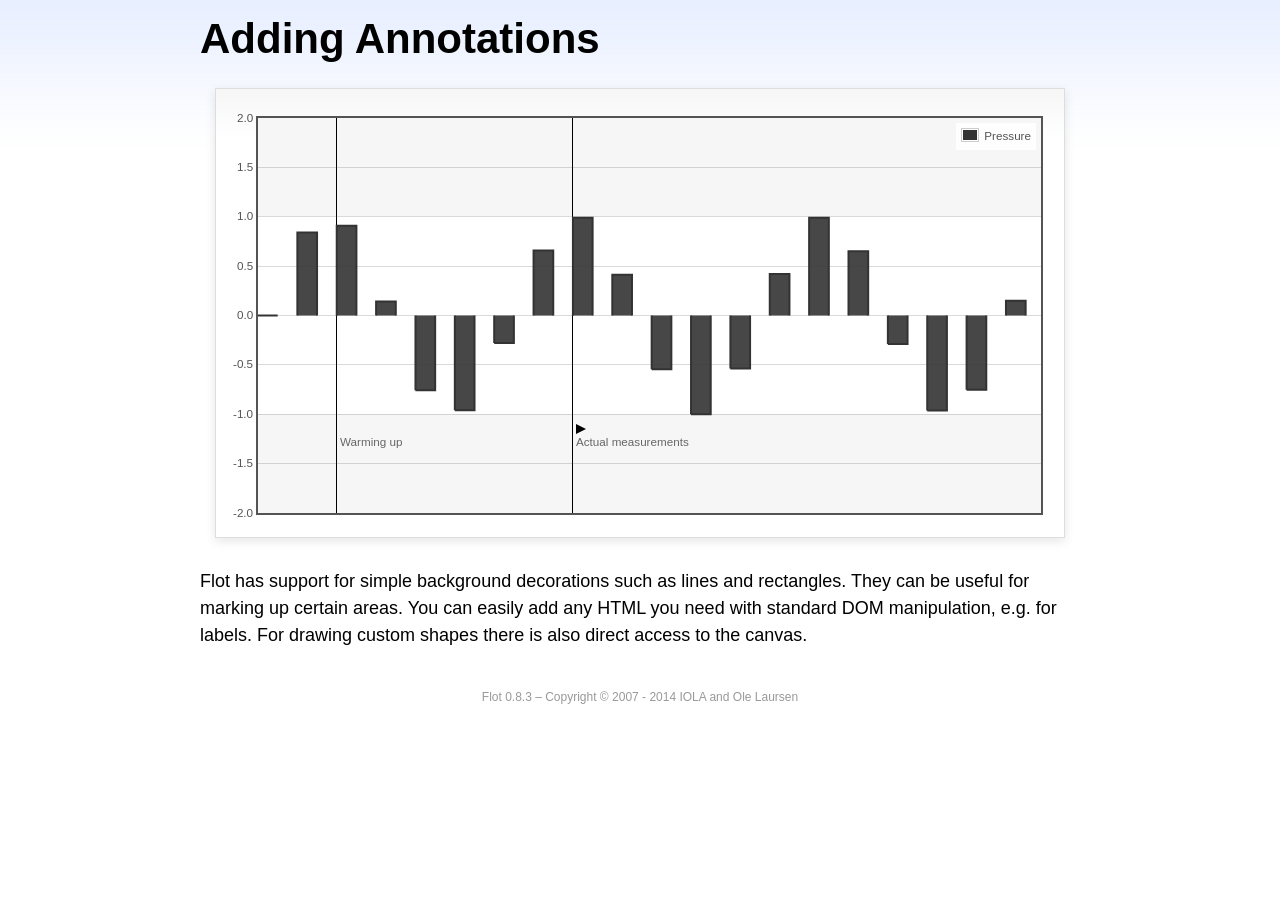
<file: SGI_HD/vendors/flot/examples/annotating/index.html>
<!DOCTYPE html PUBLIC "-//W3C//DTD HTML 4.01//EN" "http://www.w3.org/TR/html4/strict.dtd">
<html>
<head>
	<meta http-equiv="Content-Type" content="text/html; charset=utf-8">
	<title>Flot Examples: Adding Annotations</title>
	<link href="../examples.css" rel="stylesheet" type="text/css">
	<!--[if lte IE 8]><script language="javascript" type="text/javascript" src="../../excanvas.min.js"></script><![endif]-->
	<script language="javascript" type="text/javascript" src="../../jquery.js"></script>
	<script language="javascript" type="text/javascript" src="../../jquery.flot.js"></script>
	<script type="text/javascript">

	$(function() {

		var d1 = [];
		for (var i = 0; i < 20; ++i) {
			d1.push([i, Math.sin(i)]);
		}

		var data = [{ data: d1, label: "Pressure", color: "#333" }];

		var markings = [
			{ color: "#f6f6f6", yaxis: { from: 1 } },
			{ color: "#f6f6f6", yaxis: { to: -1 } },
			{ color: "#000", lineWidth: 1, xaxis: { from: 2, to: 2 } },
			{ color: "#000", lineWidth: 1, xaxis: { from: 8, to: 8 } }
		];

		var placeholder = $("#placeholder");

		var plot = $.plot(placeholder, data, {
			bars: { show: true, barWidth: 0.5, fill: 0.9 },
			xaxis: { ticks: [], autoscaleMargin: 0.02 },
			yaxis: { min: -2, max: 2 },
			grid: { markings: markings }
		});

		var o = plot.pointOffset({ x: 2, y: -1.2});

		// Append it to the placeholder that Flot already uses for positioning

		placeholder.append("<div style='position:absolute;left:" + (o.left + 4) + "px;top:" + o.top + "px;color:#666;font-size:smaller'>Warming up</div>");

		o = plot.pointOffset({ x: 8, y: -1.2});
		placeholder.append("<div style='position:absolute;left:" + (o.left + 4) + "px;top:" + o.top + "px;color:#666;font-size:smaller'>Actual measurements</div>");

		// Draw a little arrow on top of the last label to demonstrate canvas
		// drawing

		var ctx = plot.getCanvas().getContext("2d");
		ctx.beginPath();
		o.left += 4;
		ctx.moveTo(o.left, o.top);
		ctx.lineTo(o.left, o.top - 10);
		ctx.lineTo(o.left + 10, o.top - 5);
		ctx.lineTo(o.left, o.top);
		ctx.fillStyle = "#000";
		ctx.fill();

		// Add the Flot version string to the footer

		$("#footer").prepend("Flot " + $.plot.version + " &ndash; ");
	});

	</script>
</head>
<body>

	<div id="header">
		<h2>Adding Annotations</h2>
	</div>

	<div id="content">

		<div class="demo-container">
			<div id="placeholder" class="demo-placeholder"></div>
		</div>

		<p>Flot has support for simple background decorations such as lines and rectangles. They can be useful for marking up certain areas. You can easily add any HTML you need with standard DOM manipulation, e.g. for labels. For drawing custom shapes there is also direct access to the canvas.</p>

	</div>

	<div id="footer">
		Copyright &copy; 2007 - 2014 IOLA and Ole Laursen
	</div>

</body>
</html>
</file>
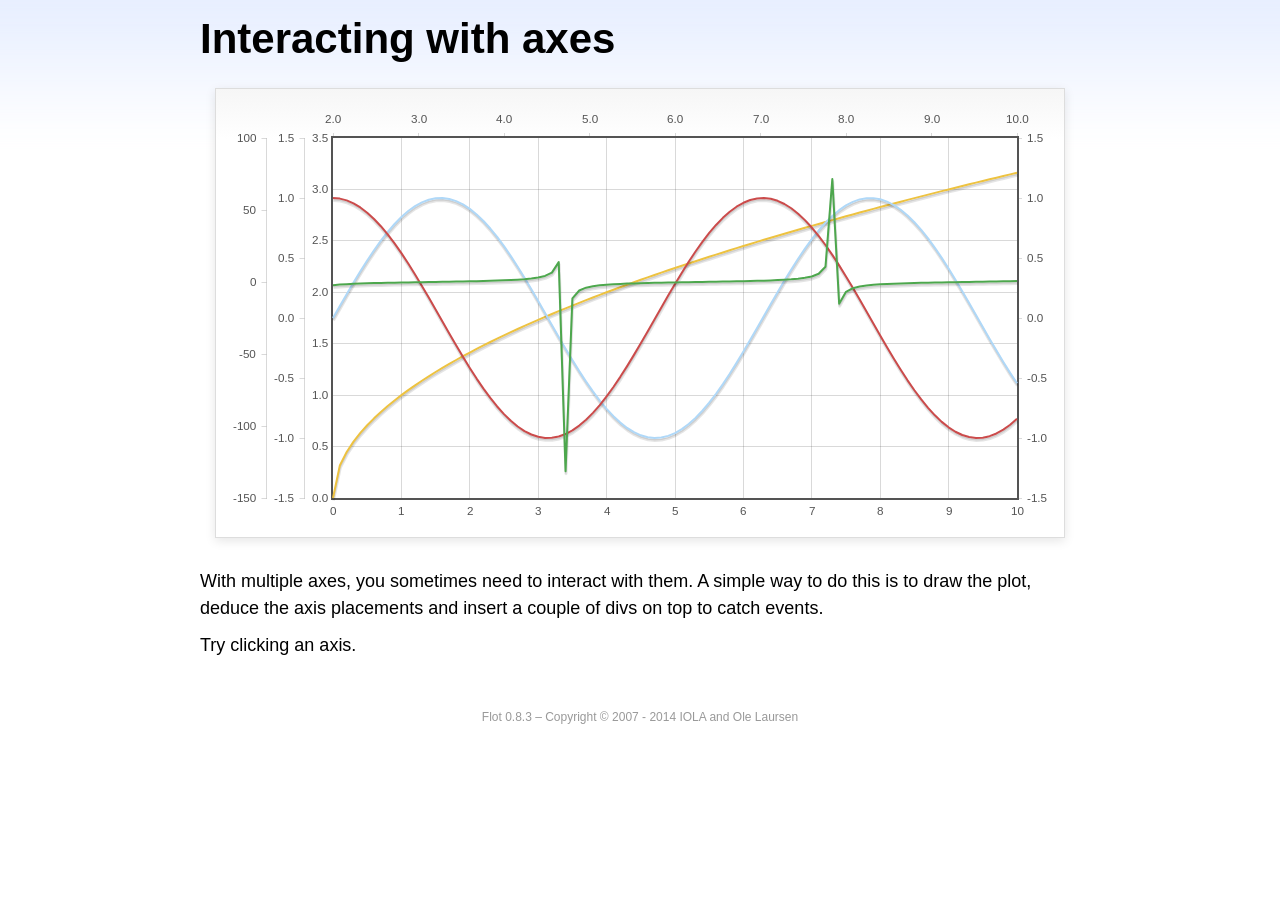
<file: SGI_HD/vendors/flot/examples/axes-interacting/index.html>
<!DOCTYPE html PUBLIC "-//W3C//DTD HTML 4.01//EN" "http://www.w3.org/TR/html4/strict.dtd">
<html>
<head>
	<meta http-equiv="Content-Type" content="text/html; charset=utf-8">
	<title>Flot Examples: Interacting with axes</title>
	<link href="../examples.css" rel="stylesheet" type="text/css">
	<!--[if lte IE 8]><script language="javascript" type="text/javascript" src="../../excanvas.min.js"></script><![endif]-->
	<script language="javascript" type="text/javascript" src="../../jquery.js"></script>
	<script language="javascript" type="text/javascript" src="../../jquery.flot.js"></script>
	<script type="text/javascript">

	$(function() {

		function generate(start, end, fn) {
			var res = [];
			for (var i = 0; i <= 100; ++i) {
				var x = start + i / 100 * (end - start);
				res.push([x, fn(x)]);
			}
			return res;
		}

		var data = [
			{ data: generate(0, 10, function (x) { return Math.sqrt(x);}), xaxis: 1, yaxis:1 },
			{ data: generate(0, 10, function (x) { return Math.sin(x);}), xaxis: 1, yaxis:2 },
			{ data: generate(0, 10, function (x) { return Math.cos(x);}), xaxis: 1, yaxis:3 },
			{ data: generate(2, 10, function (x) { return Math.tan(x);}), xaxis: 2, yaxis: 4 }
		];

		var plot = $.plot("#placeholder", data, {
			xaxes: [
				{ position: 'bottom' },
				{ position: 'top'}
			],
			yaxes: [
				{ position: 'left' },
				{ position: 'left' },
				{ position: 'right' },
				{ position: 'left' }
			]
		});

		// Create a div for each axis

		$.each(plot.getAxes(), function (i, axis) {
			if (!axis.show)
				return;

			var box = axis.box;

			$("<div class='axisTarget' style='position:absolute; left:" + box.left + "px; top:" + box.top + "px; width:" + box.width +  "px; height:" + box.height + "px'></div>")
				.data("axis.direction", axis.direction)
				.data("axis.n", axis.n)
				.css({ backgroundColor: "#f00", opacity: 0, cursor: "pointer" })
				.appendTo(plot.getPlaceholder())
				.hover(
					function () { $(this).css({ opacity: 0.10 }) },
					function () { $(this).css({ opacity: 0 }) }
				)
				.click(function () {
					$("#click").text("You clicked the " + axis.direction + axis.n + "axis!")
				});
		});

		// Add the Flot version string to the footer

		$("#footer").prepend("Flot " + $.plot.version + " &ndash; ");
	});

	</script>
</head>
<body>

	<div id="header">
		<h2>Interacting with axes</h2>
	</div>

	<div id="content">

		<div class="demo-container">
			<div id="placeholder" class="demo-placeholder"></div>
		</div>

		<p>With multiple axes, you sometimes need to interact with them. A simple way to do this is to draw the plot, deduce the axis placements and insert a couple of divs on top to catch events.</p>

		<p>Try clicking an axis.</p>

		<p id="click"></p>

	</div>

	<div id="footer">
		Copyright &copy; 2007 - 2014 IOLA and Ole Laursen
	</div>

</body>
</html>
</file>
<file: SGI_HD/vendors/flot/examples/examples.css>
* {	padding: 0; margin: 0; vertical-align: top; }

body {
	background: url(background.png) repeat-x;
	font: 18px/1.5em "proxima-nova", Helvetica, Arial, sans-serif;
}

a {	color: #069; }
a:hover { color: #28b; }

h2 {
	margin-top: 15px;
	font: normal 32px "omnes-pro", Helvetica, Arial, sans-serif;
}

h3 {
	margin-left: 30px;
	font: normal 26px "omnes-pro", Helvetica, Arial, sans-serif;
	color: #666;
}

p {
	margin-top: 10px;
}

button {
	font-size: 18px;
	padding: 1px 7px;
}

input {
	font-size: 18px;
}

input[type=checkbox] {
	margin: 7px;
}

#header {
	position: relative;
	width: 900px;
	margin: auto;
}

#header h2 {
	margin-left: 10px;
	vertical-align: middle;
	font-size: 42px;
	font-weight: bold;
	text-decoration: none;
	color: #000;
}

#content {
	width: 880px;
	margin: 0 auto;
	padding: 10px;
}

#footer {
	margin-top: 25px;
	margin-bottom: 10px;
	text-align: center;
	font-size: 12px;
	color: #999;
}

.demo-container {
	box-sizing: border-box;
	width: 850px;
	height: 450px;
	padding: 20px 15px 15px 15px;
	margin: 15px auto 30px auto;
	border: 1px solid #ddd;
	background: #fff;
	background: linear-gradient(#f6f6f6 0, #fff 50px);
	background: -o-linear-gradient(#f6f6f6 0, #fff 50px);
	background: -ms-linear-gradient(#f6f6f6 0, #fff 50px);
	background: -moz-linear-gradient(#f6f6f6 0, #fff 50px);
	background: -webkit-linear-gradient(#f6f6f6 0, #fff 50px);
	box-shadow: 0 3px 10px rgba(0,0,0,0.15);
	-o-box-shadow: 0 3px 10px rgba(0,0,0,0.1);
	-ms-box-shadow: 0 3px 10px rgba(0,0,0,0.1);
	-moz-box-shadow: 0 3px 10px rgba(0,0,0,0.1);
	-webkit-box-shadow: 0 3px 10px rgba(0,0,0,0.1);
}

.demo-placeholder {
	width: 100%;
	height: 100%;
	font-size: 14px;
	line-height: 1.2em;
}

.legend table {
	border-spacing: 5px;
}
</file>
<file: SGI_HD/vendors/gmaps/test/lib/jasmine.css>
body { background-color: #eeeeee; padding: 0; margin: 5px; overflow-y: scroll; }

#HTMLReporter { font-size: 11px; font-family: Monaco, "Lucida Console", monospace; line-height: 14px; color: #333333; }
#HTMLReporter a { text-decoration: none; }
#HTMLReporter a:hover { text-decoration: underline; }
#HTMLReporter p, #HTMLReporter h1, #HTMLReporter h2, #HTMLReporter h3, #HTMLReporter h4, #HTMLReporter h5, #HTMLReporter h6 { margin: 0; line-height: 14px; }
#HTMLReporter .banner, #HTMLReporter .symbolSummary, #HTMLReporter .summary, #HTMLReporter .resultMessage, #HTMLReporter .specDetail .description, #HTMLReporter .alert .bar, #HTMLReporter .stackTrace { padding-left: 9px; padding-right: 9px; }
#HTMLReporter #jasmine_content { position: fixed; right: 100%; }
#HTMLReporter .version { color: #aaaaaa; }
#HTMLReporter .banner { margin-top: 14px; }
#HTMLReporter .duration { color: #aaaaaa; float: right; }
#HTMLReporter .symbolSummary { overflow: hidden; *zoom: 1; margin: 14px 0; }
#HTMLReporter .symbolSummary li { display: block; float: left; height: 7px; width: 14px; margin-bottom: 7px; font-size: 16px; }
#HTMLReporter .symbolSummary li.passed { font-size: 14px; }
#HTMLReporter .symbolSummary li.passed:before { color: #5e7d00; content: "\02022"; }
#HTMLReporter .symbolSummary li.failed { line-height: 9px; }
#HTMLReporter .symbolSummary li.failed:before { color: #b03911; content: "x"; font-weight: bold; margin-left: -1px; }
#HTMLReporter .symbolSummary li.skipped { font-size: 14px; }
#HTMLReporter .symbolSummary li.skipped:before { color: #bababa; content: "\02022"; }
#HTMLReporter .symbolSummary li.pending { line-height: 11px; }
#HTMLReporter .symbolSummary li.pending:before { color: #aaaaaa; content: "-"; }
#HTMLReporter .exceptions { color: #fff; float: right; margin-top: 5px; margin-right: 5px; }
#HTMLReporter .bar { line-height: 28px; font-size: 14px; display: block; color: #eee; }
#HTMLReporter .runningAlert { background-color: #666666; }
#HTMLReporter .skippedAlert { background-color: #aaaaaa; }
#HTMLReporter .skippedAlert:first-child { background-color: #333333; }
#HTMLReporter .skippedAlert:hover { text-decoration: none; color: white; text-decoration: underline; }
#HTMLReporter .passingAlert { background-color: #a6b779; }
#HTMLReporter .passingAlert:first-child { background-color: #5e7d00; }
#HTMLReporter .failingAlert { background-color: #cf867e; }
#HTMLReporter .failingAlert:first-child { background-color: #b03911; }
#HTMLReporter .results { margin-top: 14px; }
#HTMLReporter #details { display: none; }
#HTMLReporter .resultsMenu, #HTMLReporter .resultsMenu a { background-color: #fff; color: #333333; }
#HTMLReporter.showDetails .summaryMenuItem { font-weight: normal; text-decoration: inherit; }
#HTMLReporter.showDetails .summaryMenuItem:hover { text-decoration: underline; }
#HTMLReporter.showDetails .detailsMenuItem { font-weight: bold; text-decoration: underline; }
#HTMLReporter.showDetails .summary { display: none; }
#HTMLReporter.showDetails #details { display: block; }
#HTMLReporter .summaryMenuItem { font-weight: bold; text-decoration: underline; }
#HTMLReporter .summary { margin-top: 14px; }
#HTMLReporter .summary .suite .suite, #HTMLReporter .summary .specSummary { margin-left: 14px; }
#HTMLReporter .summary .specSummary.passed a { color: #5e7d00; }
#HTMLReporter .summary .specSummary.failed a { color: #b03911; }
#HTMLReporter .description + .suite { margin-top: 0; }
#HTMLReporter .suite { margin-top: 14px; }
#HTMLReporter .suite a { color: #333333; }
#HTMLReporter #details .specDetail { margin-bottom: 28px; }
#HTMLReporter #details .specDetail .description { display: block; color: white; background-color: #b03911; }
#HTMLReporter .resultMessage { padding-top: 14px; color: #333333; }
#HTMLReporter .resultMessage span.result { display: block; }
#HTMLReporter .stackTrace { margin: 5px 0 0 0; max-height: 224px; overflow: auto; line-height: 18px; color: #666666; border: 1px solid #ddd; background: white; white-space: pre; }

#TrivialReporter { padding: 8px 13px; position: absolute; top: 0; bottom: 0; left: 0; right: 0; overflow-y: scroll; background-color: white; font-family: "Helvetica Neue Light", "Lucida Grande", "Calibri", "Arial", sans-serif; /*.resultMessage {*/ /*white-space: pre;*/ /*}*/ }
#TrivialReporter a:visited, #TrivialReporter a { color: #303; }
#TrivialReporter a:hover, #TrivialReporter a:active { color: blue; }
#TrivialReporter .run_spec { float: right; padding-right: 5px; font-size: .8em; text-decoration: none; }
#TrivialReporter .banner { color: #303; background-color: #fef; padding: 5px; }
#TrivialReporter .logo { float: left; font-size: 1.1em; padding-left: 5px; }
#TrivialReporter .logo .version { font-size: .6em; padding-left: 1em; }
#TrivialReporter .runner.running { background-color: yellow; }
#TrivialReporter .options { text-align: right; font-size: .8em; }
#TrivialReporter .suite { border: 1px outset gray; margin: 5px 0; padding-left: 1em; }
#TrivialReporter .suite .suite { margin: 5px; }
#TrivialReporter .suite.passed { background-color: #dfd; }
#TrivialReporter .suite.failed { background-color: #fdd; }
#TrivialReporter .spec { margin: 5px; padding-left: 1em; clear: both; }
#TrivialReporter .spec.failed, #TrivialReporter .spec.passed, #TrivialReporter .spec.skipped { padding-bottom: 5px; border: 1px solid gray; }
#TrivialReporter .spec.failed { background-color: #fbb; border-color: red; }
#TrivialReporter .spec.passed { background-color: #bfb; border-color: green; }
#TrivialReporter .spec.skipped { background-color: #bbb; }
#TrivialReporter .messages { border-left: 1px dashed gray; padding-left: 1em; padding-right: 1em; }
#TrivialReporter .passed { background-color: #cfc; display: none; }
#TrivialReporter .failed { background-color: #fbb; }
#TrivialReporter .skipped { color: #777; background-color: #eee; display: none; }
#TrivialReporter .resultMessage span.result { display: block; line-height: 2em; color: black; }
#TrivialReporter .resultMessage .mismatch { color: black; }
#TrivialReporter .stackTrace { white-space: pre; font-size: .8em; margin-left: 10px; max-height: 5em; overflow: auto; border: 1px inset red; padding: 1em; background: #eef; }
#TrivialReporter .finished-at { padding-left: 1em; font-size: .6em; }
#TrivialReporter.show-passed .passed, #TrivialReporter.show-skipped .skipped { display: block; }
#TrivialReporter #jasmine_content { position: fixed; right: 100%; }
#TrivialReporter .runner { border: 1px solid gray; display: block; margin: 5px 0; padding: 2px 0 2px 10px; }
</file>
<file: SGI_HD/vendors/gmaps/test/style.css>
body {
font-family: sans-serif;
}

h1, h2, h3, h4, h5, h6 {
  margin: 0;
  font-weight: lighter;
  text-transform: lowercase;
  font-variant: small-caps;
}

.map,
.panorama {
  width: 100%;
  height: 100px;
}

.with-columns {
  display: block;
  width: 100%;
  overflow: hidden;
}

.with-columns .map,
.with-columns .panorama {
  display: block;
  width: 50%;
  height: 150px;
  float: left;
}
</file>
<file: SGI_HD/vendors/chart.js/samples/style.css>
@import url('https://maxcdn.bootstrapcdn.com/font-awesome/4.7.0/css/font-awesome.min.css');
@import url('https://fonts.googleapis.com/css?family=Lato:100,300,400,700,900');

body, html {
	color: #333538;
	font-family: 'Lato', sans-serif;
	line-height: 1.6;
	padding: 0;
	margin: 0;
}

a {
	color: #f27173;
	text-decoration: none;
}

a:hover {
	color: #e25f5f;
	text-decoration: underline;
}

.content {
	max-width: 800px;
	margin: auto;
	padding: 16px 32px;
}

.header {
	text-align: center;
	padding: 32px 0;
}

.wrapper {
	min-height: 400px;
	padding: 16px 0;
	position: relative;
}

.wrapper.col-2 {
	display: inline-block;
	min-height: 256px;
	width: 49%;
}

@media (max-width: 400px) {
	.wrapper.col-2 {
		width: 100%
	}
}

.wrapper canvas {
	-moz-user-select: none;
	-webkit-user-select: none;
	-ms-user-select: none;
}

.toolbar {
	display: flex;
}

.toolbar > * {
	margin: 0 8px 0 0;
}

.btn {
	background-color: #aaa;
	border-radius: 4px;
	color: white;
	padding: 0.25rem 0.75rem;
}

.btn .fa {
	font-size: 1rem;
}

.btn:hover {
	background-color: #888;
	color: white;
	text-decoration: none;
}

.btn-chartjs { background-color: #f27173; }
.btn-chartjs:hover { background-color: #e25f5f; }
.btn-docs:hover { background-color: #2793db; }
.btn-docs { background-color: #36A2EB; }
.btn-docs:hover { background-color: #2793db; }
.btn-gh { background-color: #444; }
.btn-gh:hover { background-color: #333; }

.btn-on {
	border-style: inset;
}

.chartjs-title {
	font-size: 2rem;
	font-weight: 600;
	white-space: nowrap;
}

.chartjs-title::before {
	background-image: url(logo.svg);
	background-position: left center;
	background-repeat: no-repeat;
	background-size: 40px;
	content: 'Chart.js | ';
	color: #f27173;
	font-weight: 600;
	padding-left: 48px;
}

.chartjs-caption {
	font-size: 1.2rem;
}

.chartjs-links {
	display: flex;
	justify-content: center;
	padding: 8px 0;
}

.chartjs-links a {
	align-items: center;
	display: flex;
	font-size: 0.9rem;
	margin: 0.2rem;
}

.chartjs-links .fa:before {
	margin-right: 0.5em;
}

.samples-category {
	display: inline-block;
	margin-bottom: 32px;
	vertical-align: top;
	width: 25%;
}

.samples-category > .title {
	color: #aaa;
	font-weight: 300;
	font-size: 1.5rem;
}

.samples-category:hover > .title {
	color: black;
}

.samples-category > .items {
	padding: 8px 0;
}

.samples-entry {
	padding: 0 0 4px 0;
}

.samples-entry > .title {
	font-weight: 700;
}

@media (max-width: 640px) {
	.samples-category { width: 33%; }
}

@media (max-width: 512px) {
	.samples-category { width: 50%; }
}

@media (max-width: 420px) {
	.chartjs-caption { font-size: 1.05rem; }
	.chartjs-title::before { content: ''; }
	.chartjs-links a { flex-direction: column; }
	.chartjs-links .fa { margin: 0 }
	.samples-category { width: 100%; }
}

.analyser table {
	color: #333;
	font-size: 0.9rem;
	margin: 8px 0;
	width: 100%
}

.analyser th {
	background-color: #f0f0f0;
	padding: 2px;
}

.analyser td {
	padding: 2px;
	text-align: center;
}
</file>
